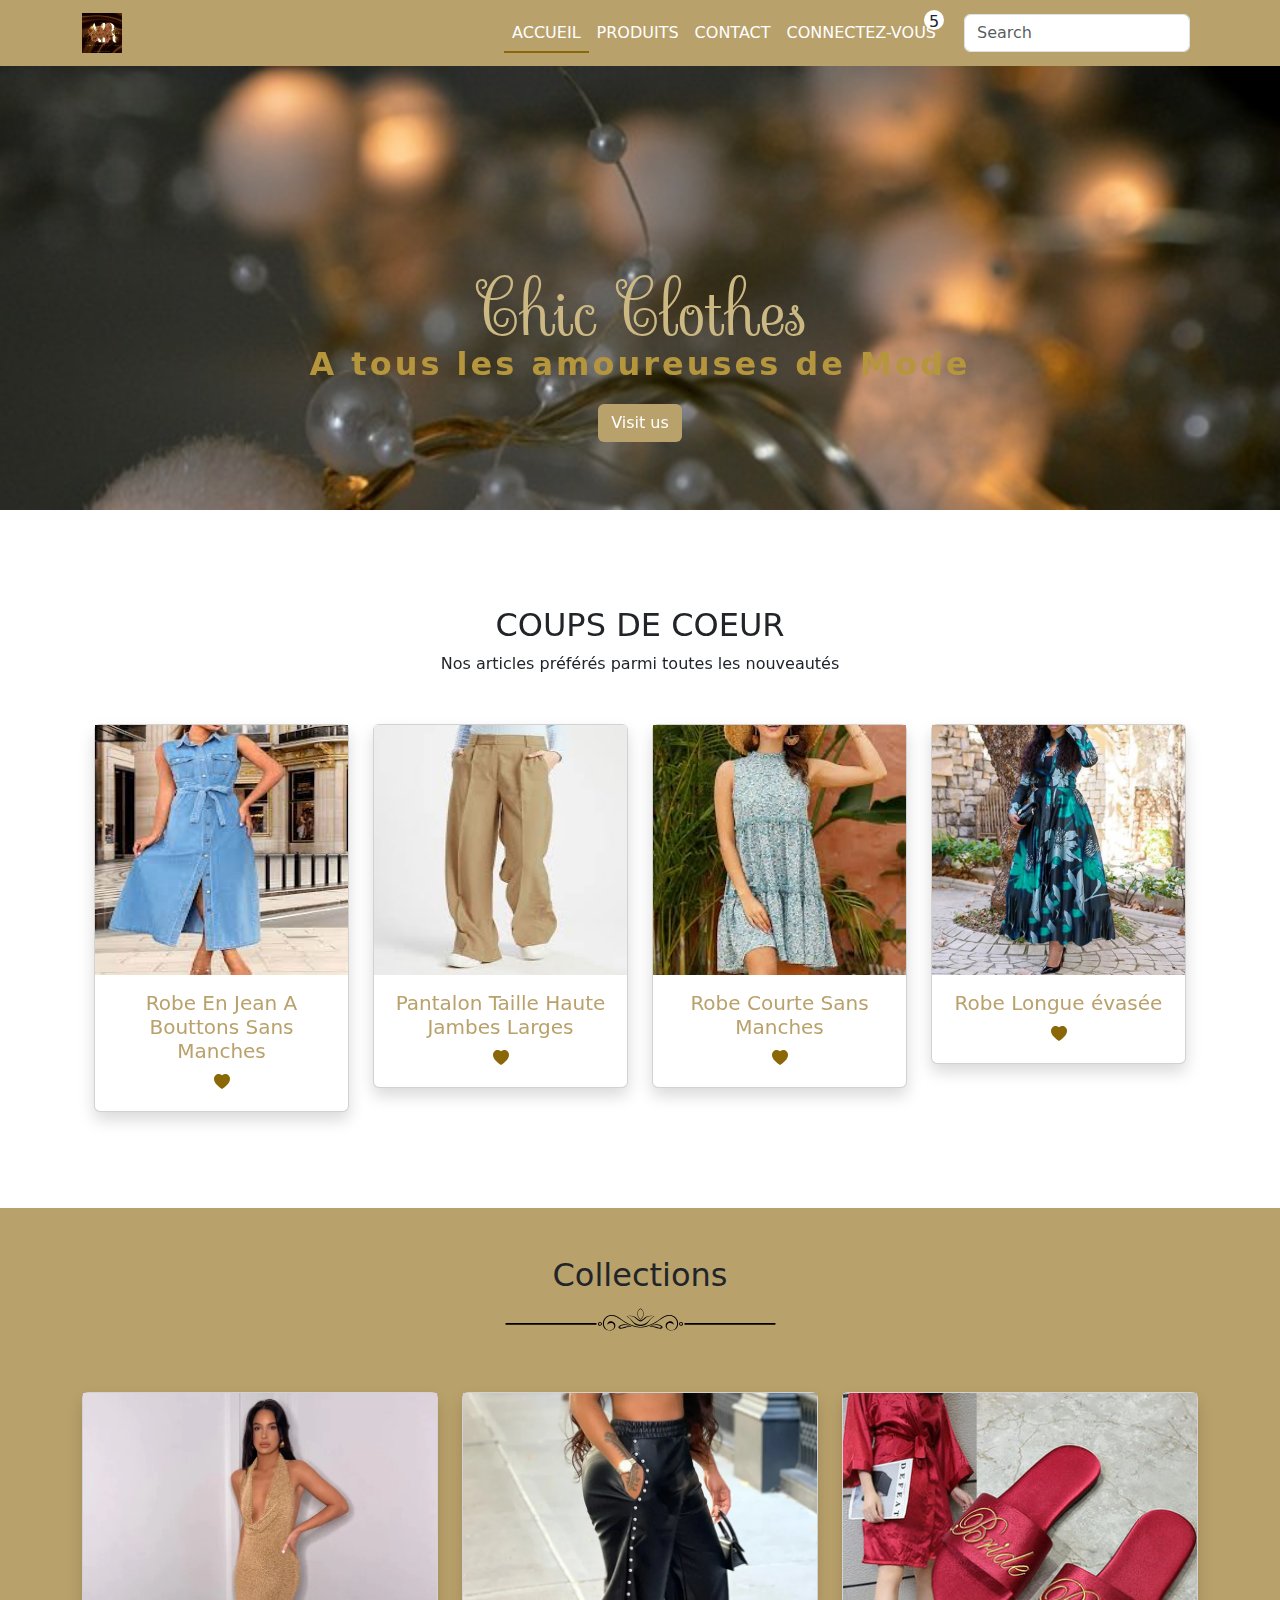
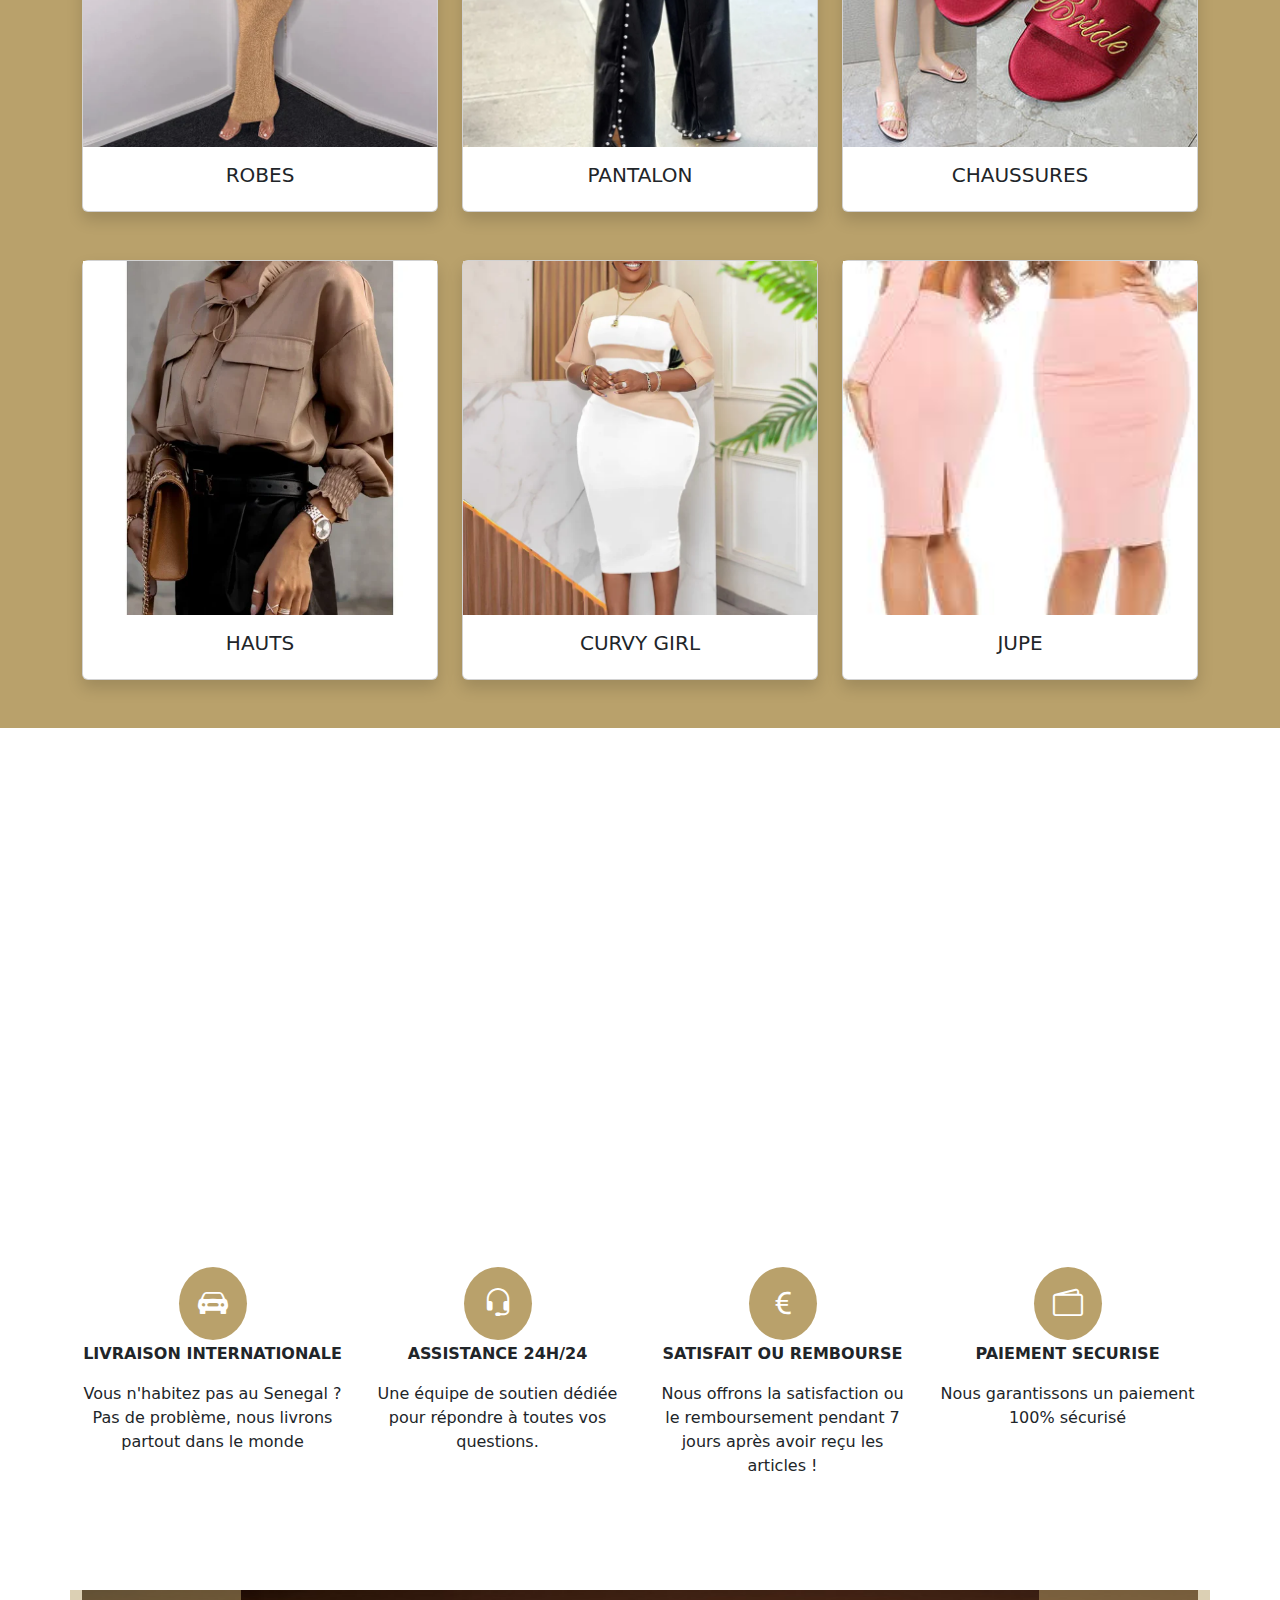
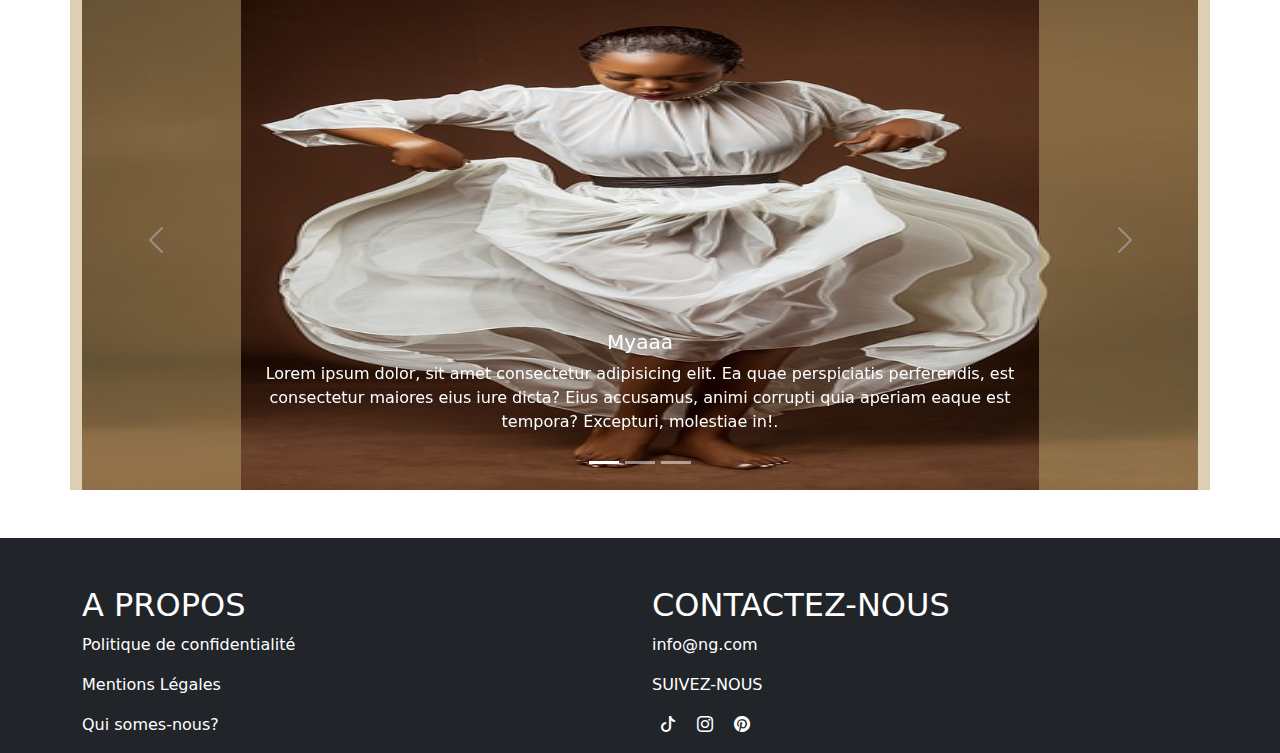
<file: index.html>
<!DOCTYPE html>
<html lang="en">
<head>
    <meta charset="UTF-8">
    <meta name="viewport" content="width=device-width, initial-scale=1.0">
    <title>Boutique en ligne</title>
    <link href="https://unpkg.com/aos@2.3.1/dist/aos.css" rel="stylesheet">
    <link rel="preconnect" href="https://fonts.googleapis.com">
    <link rel="preconnect" href="https://fonts.gstatic.com" crossorigin>
    <link href="https://fonts.googleapis.com/css2?family=Amatic+SC:wght@400;700&family=Playfair+Display:ital,wght@0,400..900;1,400..900&family=Roboto+Slab:wght@100..900&family=Roboto:ital,wght@0,100;0,300;0,400;0,500;0,700;0,900;1,100;1,300;1,400;1,500;1,700;1,900&family=Sevillana&family=Space+Grotesk:wght@300..700&display=swap" rel="stylesheet">
    <link rel="stylesheet" href="https://cdnjs.cloudflare.com/ajax/libs/font-awesome/6.5.2/css/all.min.css" integrity="sha512-SnH5WK+bZxgPHs44uWIX+LLJAJ9/2PkPKZ5QiAj6Ta86w+fsb2TkcmfRyVX3pBnMFcV7oQPJkl9QevSCWr3W6A==" crossorigin="anonymous" referrerpolicy="no-referrer" />
    <link rel="stylesheet" href="style.css">
    <link rel="stylesheet" href="https://cdn.jsdelivr.net/npm/bootstrap-icons@1.11.3/font/bootstrap-icons.min.css">
    <link href="https://cdn.jsdelivr.net/npm/bootstrap@5.3.3/dist/css/bootstrap.min.css" rel="stylesheet" integrity="sha384-QWTKZyjpPEjISv5WaRU9OFeRpok6YctnYmDr5pNlyT2bRjXh0JMhjY6hW+ALEwIH" crossorigin="anonymous">

</head>
<body>
    <!-- Navbar -->
    <nav class="navbar navbar-expand-lg " id="navbar">
    <div class="container">
    <a class="navbar-brand" href="#"><img src="images/logo.avif" alt="" class="img-fluid  image"></a>
    <button class="navbar-toggler" type="button" data-bs-toggle="collapse" data-bs-target="#navbarSupportedContent" aria-controls="navbarSupportedContent" aria-expanded="false" aria-label="Toggle navigation">
      <span class="navbar-toggler-icon"></span>
    </button>
    <div class="collapse navbar-collapse" id="navbarSupportedContent">
      <ul class="navbar-nav ms-auto mb-2 mb-lg-0">
        <li class="nav-item">
          <a class="nav-link active text-white" aria-current="page" href="index.html">ACCUEIL</a>
        </li>
        <li class="nav-item">
          <a class="nav-link text-white" href="produit.html">PRODUITS</a>
        </li>
        <li class="nav-item ">
          <a class="nav-link text-white " href="contact.html">CONTACT</a>
        </li>
        <li class="nav-item ">
          <a class="nav-link text-white" href="connexion.html">CONNECTEZ-VOUS</a>
        </li>
       
      </ul>
      <ul class="navbar-nav d-flex flex-row me-1 ">
        <li class="nav-item me-3 me-lg-0 pose">
          <a class="nav-link" href="#"><i class="fas fa-shopping-cart"></i></a>
        </li>
        <div class="numb">5</div>
      </ul>
      <form class="d-flex" role="search">
        <input class="form-control me-2" type="search" placeholder="Search" aria-label="Search">
      </form>
    </div>
  </div>
</nav>

  <!-- section1 -->
  <section class="mode section-bg" id="mode">
    <div data-aos="zoom-out-up">
    <div class="container pt-5 pb-5">
        <div class="row">
            <div class="col text-center">
                <h1 class="chic display-2">Chic Clothes</h1>

                <p class=" fw-bold fs-2 para">A tous les amoureuses de Mode</p>
                <a href="produit.html"><button type="button" class="btn text-white">Visit us</button></a>
            </div>
          
        </div>
    </div>
  </div>
  </section>
  <!-- section2 -->
  <section class="sec2" id="sec2">
    <div class="container pt-5 pb-5" data-aos="fade-up">
    <div class="container pt-5 pb-5">
        <div class="row">
            <div class="text-center pb-3">
                <h2>COUPS DE COEUR</h2>
                <p>Nos articles préférés parmi toutes les nouveautés</p>
                
            </div>
            <div class="col-lg-3 text-center pt-3" data-aos="fade-up" data-aos-delay="300">
              <div class="card  shadow ">
                <div class="bg-image hover-overlay ripple" data-mdb-ripple-color="light">
                  <img src="images/robe1.jpg" class=" w-100 img" />
                  <a href="details.html" class="lien">
                </div>
                <div class="card-body">
                  <h5 class="card-title ">Robe En Jean A Bouttons Sans Manches</h5>
                  <i class="bi bi-heart-fill p"></i>
                  <a href="achat.html"><i class="fas fa-shopping-cart p fs-6"></i></a>                </div>
              </a>
              </div>
            </div>
            <div class="col-lg-3 text-center pt-3" data-aos="fade-up" data-aos-delay="200">
              <div class="card  shadow ">
                <div class="bg-image hover-overlay ripple" data-mdb-ripple-color="light">
                  <img src="images/pantalon.jpg" class=" w-100 img" />
                  <a href="details.html" class="lien">
                </div>
                <div class="card-body ">
                  <h5 class="card-title ">Pantalon Taille Haute Jambes Larges</h5>
                  <i class="bi bi-heart-fill p"></i>
                  <a href="achat.html"><i class="fas fa-shopping-cart p fs-6"></i></a>
                </div>
              </a>
              </div>
                
            </div>
            <div class="col-lg-3 text-center pt-3" data-aos="fade-up" data-aos-delay="200">
              <div class="card  shadow ">
                <div class="bg-image hover-overlay ripple" data-mdb-ripple-color="light">
                  <img src="images/robe2.jpg" class=" w-100 img" />
                  <a href="details.html" class="lien">
                </div>
                <div class="card-body">
                  <h5 class="card-title ">Robe Courte Sans Manches</h5>
                  <i class="bi bi-heart-fill p"></i>
                  <a href="achat.html"><i class="fas fa-shopping-cart p fs-6"></i></a>                </div>
              </a>
              </div>
            </div>
            <div class="col-lg-3 text-center pt-3" data-aos="fade-up" data-aos-delay="200">
              <div class="card  shadow ">
                <div class="bg-image hover-overlay ripple" data-mdb-ripple-color="light">
                  <img src="images/robe3.webp" class=" w-100 img" />
                  <a href="details.html" class="lien">
                </div>
                <div class="card-body">
                  <h5 class="card-title ">Robe Longue évasée</h5>
                  <i class="bi bi-heart-fill p"></i>
                  <a href="achat.html"><i class="fas fa-shopping-cart p fs-6"></i></a>                </div>
              </a>
              </div>
            </div>
        </div>
    </div>
    </div>
  </section>
  <!-- section3 -->
  <section class="sec3" id="sec3">
    <div class="container pt-5 pb-5">
        <div class="row text-center gy-5 ">
            <div class="text-center pb-2">
                <h2>Collections</h2>
                <img src="images/svg_title.svg" alt="" class="w-25">                
            </div>
            <div class="col-lg-4">
            <div class="card  shadow ">
                <div class="bg-image hover-overlay ripple" data-mdb-ripple-color="light">
                  <img src="images/imagerob.webp" class="img-fluid w-100" />
                  <a href="#!">
                    <div class="mask" style="background-color: rgba(251, 251, 251, 0.15)"></div>
                  </a>
                </div>
              
                <div class="card-body">
                  <h5 class="card-title ">ROBES</h5>
                </div>
              </div>
            </div>
            <div class="col-lg-4">
              <div class="card  shadow">
                <div class="bg-image hover-overlay ripple" data-mdb-ripple-color="light">
                  <img src="images/imgpantalon.webp" class="img-fluid w-100" />
                  <a href="#!">
                    <div class="mask" style="background-color: rgba(251, 251, 251, 0.15)"></div>
                  </a>
                </div>
              
                <div class="card-body">
                  <h5 class="card-title ">PANTALON</h5>
                </div>
              </div>
            </div>
            <div class="col-lg-4">
              <div class="card   shadow">
                <div class="bg-image hover-overlay ripple" data-mdb-ripple-color="light">
                  <img src="images/sosoo.jpg" class="img-fluid w-100 "  />
                  <a href="#!">
                    <div class="mask" style="background-color: rgba(251, 251, 251, 0.15)"></div>
                  </a>
                </div>
              
                <div class="card-body">
                  <h5 class="card-title ">CHAUSSURES</h5>
                </div>
              </div>
            </div>
            <div class="col-lg-4">
              <div class="card   shadow">
                <div class="bg-image hover-overlay ripple" data-mdb-ripple-color="light">
                  <img src="images/hautfill.webp" class="img-fluid  w-100 " />
                  <a href="#!">
                    <div class="mask" style="background-color: rgba(251, 251, 251, 0.15)"></div>
                  </a>
                </div>
              
                <div class="card-body">
                  <h5 class="card-title ">HAUTS</h5>
                </div>
              </div>
            </div>
            <div class="col-lg-4">
              <div class="card  shadow">
                <div class="bg-image hover-overlay ripple" data-mdb-ripple-color="light">
                  <img src="images/taillerobe.webp" class="img-fluid w-100" />
                  <a href="#!">
                    <div class="mask" style="background-color: rgba(251, 251, 251, 0.15)"></div>
                  </a>
                </div>
              
                <div class="card-body">
                  <h5 class="card-title ">CURVY GIRL</h5>
                </div>
              </div>
            </div>
            <div class="col-lg-4">
              <div class="card shadow">
                <div class="bg-image hover-overlay ripple" data-mdb-ripple-color="light">
                  <img src="images/jupe.jpg" class="img-fluid w-100" />
                  <a href="#!">
                    <div class="mask" style="background-color: rgba(251, 251, 251, 0.15)"></div>
                  </a>
                </div>
              
                <div class="card-body">
                  <h5 class="card-title ">JUPE</h5>
                </div>
              </div>
            </div>
        </div>
    </div>
    
  </section>
  <!-- section4 -->
  <section class="hijab" id="hijab">
    <div data-aos="fade-up"
    data-aos-duration="3000">    
    <div class="container pt-5 pb-5">
        <div class="row">
            <div class="text-center pb-5">
                    <h2>Collections Jilbab</h2>
                    <img src="images/svg_title.svg" alt="" class="w-25">                
                    <p>Vetements misulman et mode islamique</p>
             </div>
             <div class="col-lg-3 pt-3">
                <img src="images/hijab1.jpg" alt="" class="img img-fluid">

             </div>
             <div class="col-lg-3 pt-3">
                <img src="images/hijab2.jpg" alt="" class="img img-fluid">
                
             </div>
             <div class="col-lg-3 pt-3">
                <img src="images/hijab3.jpg" alt="" class="img img-fluid">
                
             </div>
             <div class="col-lg-3 pt-3">
                <img src="images/hija2.avif" alt="" class=" w-75">
                
             </div>
        </div>
    </div>
  </div>
  </section>
  <!-- setion5  -->
  <section class="info " id="info">
    <div class="container pt-5 pb-5">
        <div class="row text-center">
            <div class="col-lg-3">
                <i class="bi bi-car-front-fill icone "></i>
                <P class="fw-bold pt-3">LIVRAISON INTERNATIONALE</P>
                <P>Vous n'habitez pas au Senegal ? Pas de problème, nous livrons partout dans le monde</P>
            </div>
            <div class="col-lg-3">
                <i class="bi bi-headset icone"></i>
                <P class="fw-bold pt-3">ASSISTANCE 24H/24</P>
                <P>Une équipe de soutien dédiée pour répondre à toutes vos questions.</P>
            </div>
            <div class="col-lg-3">
                <i class="bi bi-currency-euro icone"></i>
                <P class="fw-bold pt-3">SATISFAIT OU REMBOURSE</P>
                <P>Nous offrons la satisfaction ou le remboursement pendant 7 jours après avoir reçu les articles !</P>
            </div>
            <div class="col-lg-3">
                <i class="bi bi-wallet2 icone"></i>
                <P class="fw-bold pt-3">PAIEMENT SECURISE</P>
                <P>Nous garantissons un paiement 100% sécurisé</P>
            </div>
        </div>
    </div>
  </section>
  <!-- section6 -->
  <section class="testimonial" id="testimonial">
    <div class="container pt-5 pb-5">
      <div class="row">
        <div id="carouselExampleCaptions" class="carousel slide">
          <div class="carousel-indicators">
            <button type="button" data-bs-target="#carouselExampleCaptions" data-bs-slide-to="0" class="active" aria-current="true" aria-label="Slide 1"></button>
            <button type="button" data-bs-target="#carouselExampleCaptions" data-bs-slide-to="1" aria-label="Slide 2"></button>
            <button type="button" data-bs-target="#carouselExampleCaptions" data-bs-slide-to="2" aria-label="Slide 3"></button>
          </div>
          <div class="carousel-inner">
            <div class="carousel-item active">
              <img src="images/slide1.jpg" class="d-block w-100 imag" alt="">
              <div class="carousel-caption  d-md-block">
                <h5>Myaaa</h5>
                <p>Lorem ipsum dolor, sit amet consectetur adipisicing elit. Ea quae perspiciatis perferendis, est consectetur maiores eius iure dicta? Eius accusamus, animi corrupti quia aperiam eaque est tempora? Excepturi, molestiae in!.</p>
              </div>
            </div>
            <div class="carousel-item">
              <img src="images/slide2.jpg" class="d-block w-100 imag" alt="...">
              <div class="carousel-caption  d-md-block">
                <h5>Ely</h5>
                <p>Lorem ipsum dolor sit amet consectetur adipisicing elit. Mollitia similique provident, odio ratione porro doloribus omnis! Nobis necessitatibus maiores quam quas eius saepe debitis fugit. Quisquam quibusdam non ipsa eveniet?.</p>
              </div>
            </div>
            <div class="carousel-item">
              <img src="images/slide3.jpg" class="d-block w-100 imag" alt="...">
              <div class="carousel-caption  d-md-block">
                <h5>Eveline</h5>
                <p>Lorem ipsum dolor sit amet consectetur adipisicing elit. Omnis dolorum, unde nostrum quia illum quidem vel qui. Provident itaque natus officia. Explicabo, aspernatur quae enim ab provident rerum minima mollitia..</p>
              </div>
            </div>
          </div>
          <button class="carousel-control-prev" type="button" data-bs-target="#carouselExampleCaptions" data-bs-slide="prev">
            <span class="carousel-control-prev-icon" aria-hidden="true"></span>
            <span class="visually-hidden">Previous</span>
          </button>
          <button class="carousel-control-next" type="button" data-bs-target="#carouselExampleCaptions" data-bs-slide="next">
            <span class="carousel-control-next-icon" aria-hidden="true"></span>
            <span class="visually-hidden">Next</span>
          </button>
        </div>
      </div>
    </div>
  </section>
  <!-- footer  -->
  <footer class="footer bg-dark" id="footer">
    <div class="container pt-5 ">
        <div class="row text-white">
            <div class="col-lg-6">
                <h2 class="class">A PROPOS</h2>

                <P>Politique de confidentialité</P>
                <p>Mentions Légales</p>
                <p>Qui somes-nous?</p>
            </div>
            <div class="col-lg-6">
                <h2 class="class">CONTACTEZ-NOUS</h2>
                <p>info@ng.com</p>
                <p>SUIVEZ-NOUS</p>
                <i class="bi bi-tiktok icon"></i>
                <i class="bi bi-instagram icon"></i>
                <i class="bi bi-pinterest icon"></i>

            </div>
    </div>
    </div>
  </footer>

  <script src="https://unpkg.com/aos@2.3.1/dist/aos.js"></script>
  <script>
    AOS.init();
  </script>
    <script src="https://cdn.jsdelivr.net/npm/bootstrap@5.3.3/dist/js/bootstrap.bundle.min.js" integrity="sha384-YvpcrYf0tY3lHB60NNkmXc5s9fDVZLESaAA55NDzOxhy9GkcIdslK1eN7N6jIeHz" crossorigin="anonymous"></script>

</body>
</html>
</file>
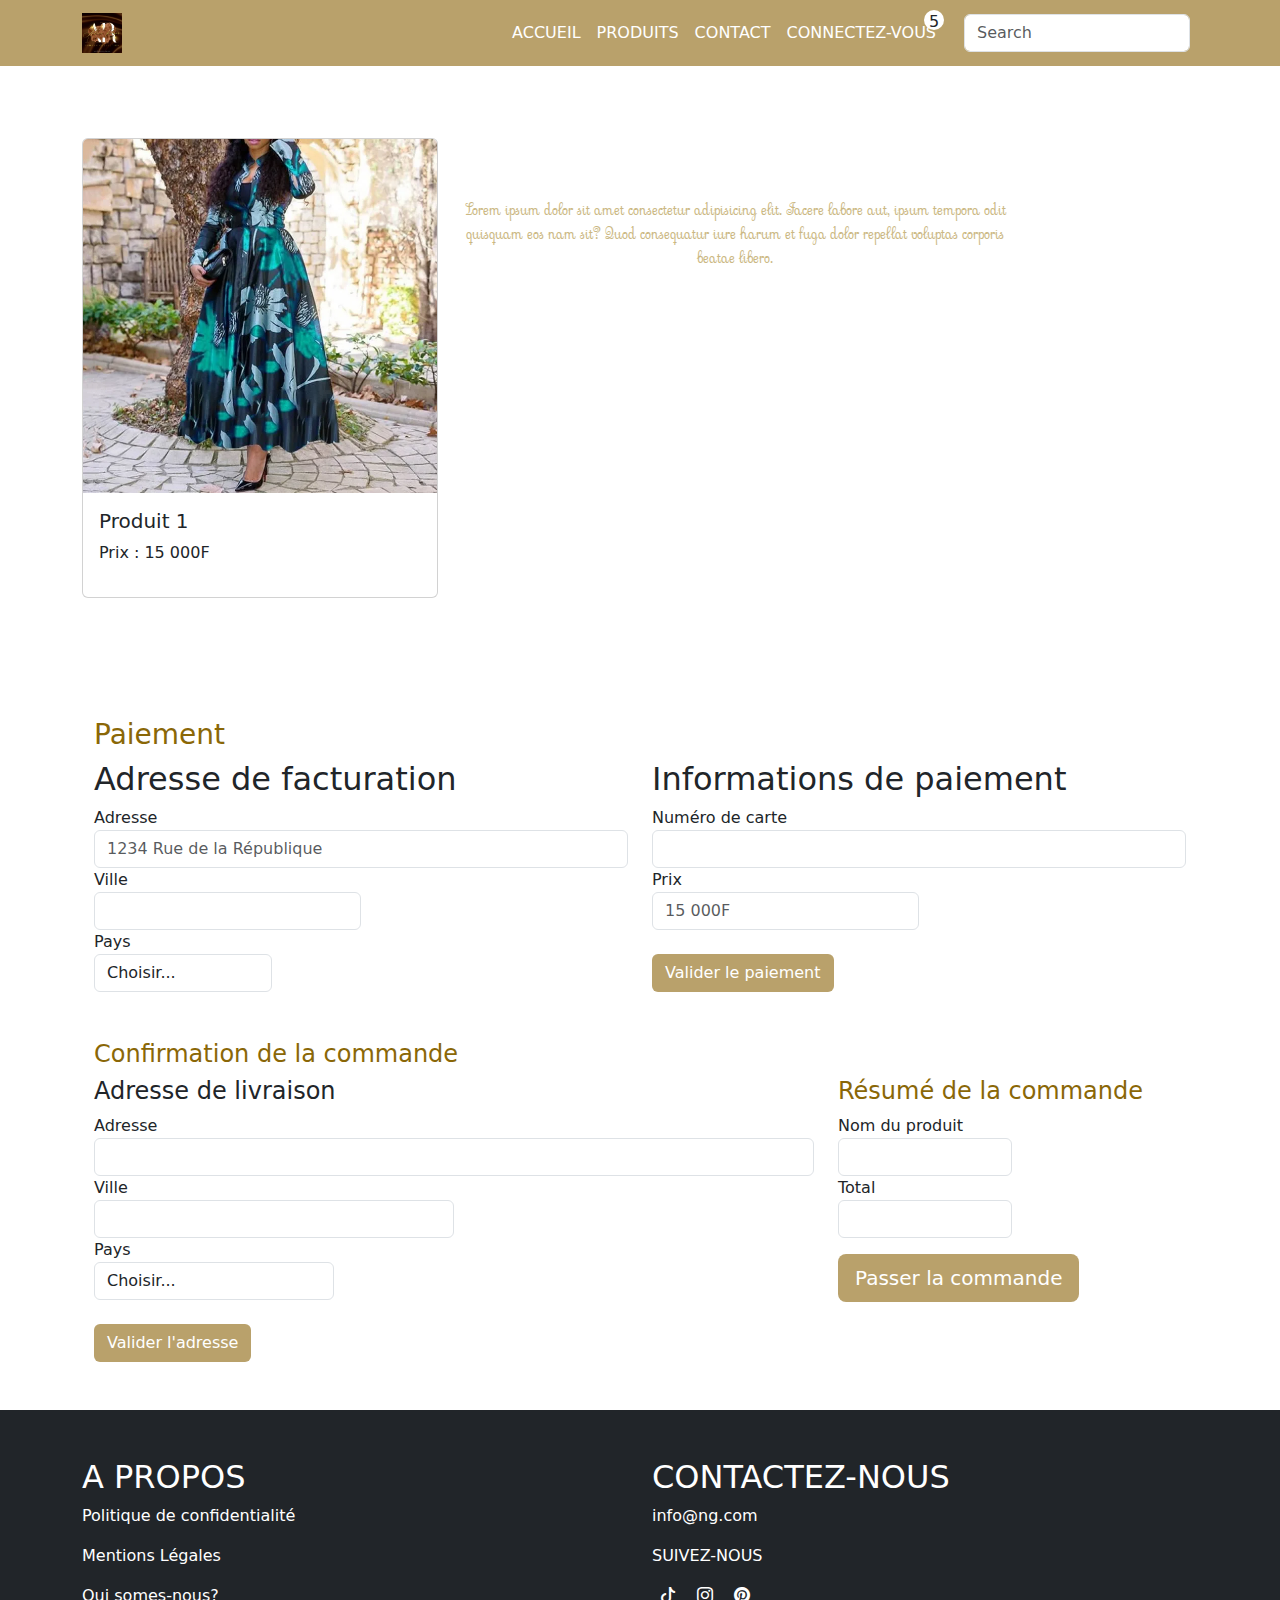
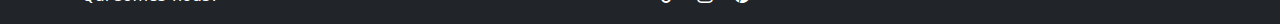
<file: achat.html>
<!DOCTYPE html>
<html lang="en">
<head>
    <meta charset="UTF-8">
    <meta name="viewport" content="width=device-width, initial-scale=1.0">
    <title>Boutique en ligne</title>
    <link rel="preconnect" href="https://fonts.googleapis.com">
    <link rel="preconnect" href="https://fonts.gstatic.com" crossorigin>
    <link href="https://fonts.googleapis.com/css2?family=Amatic+SC:wght@400;700&family=Playfair+Display:ital,wght@0,400..900;1,400..900&family=Roboto+Slab:wght@100..900&family=Roboto:ital,wght@0,100;0,300;0,400;0,500;0,700;0,900;1,100;1,300;1,400;1,500;1,700;1,900&family=Sevillana&family=Space+Grotesk:wght@300..700&display=swap" rel="stylesheet">
    <link rel="stylesheet" href="https://cdnjs.cloudflare.com/ajax/libs/font-awesome/6.5.2/css/all.min.css" integrity="sha512-SnH5WK+bZxgPHs44uWIX+LLJAJ9/2PkPKZ5QiAj6Ta86w+fsb2TkcmfRyVX3pBnMFcV7oQPJkl9QevSCWr3W6A==" crossorigin="anonymous" referrerpolicy="no-referrer" />
    <link rel="stylesheet" href="style.css">
    <link rel="stylesheet" href="https://cdn.jsdelivr.net/npm/bootstrap-icons@1.11.3/font/bootstrap-icons.min.css">
    <link href="https://cdn.jsdelivr.net/npm/bootstrap@5.3.3/dist/css/bootstrap.min.css" rel="stylesheet" integrity="sha384-QWTKZyjpPEjISv5WaRU9OFeRpok6YctnYmDr5pNlyT2bRjXh0JMhjY6hW+ALEwIH" crossorigin="anonymous">

</head>
<body>
     <!-- Navbar -->
     <nav class="navbar navbar-expand-lg " id="navbar">
      <div class="container">
      <a class="navbar-brand" href="#"><img src="images/logo.avif" alt="" class="img-fluid  image"></a>
      <button class="navbar-toggler" type="button" data-bs-toggle="collapse" data-bs-target="#navbarSupportedContent" aria-controls="navbarSupportedContent" aria-expanded="false" aria-label="Toggle navigation">
        <span class="navbar-toggler-icon"></span>
      </button>
      <div class="collapse navbar-collapse" id="navbarSupportedContent">
        <ul class="navbar-nav ms-auto mb-2 mb-lg-0">
          <li class="nav-item">
            <a class="nav-link text-white" aria-current="page" href="index.html">ACCUEIL</a>
          </li>
          <li class="nav-item">
            <a class="nav-link text-white" href="produit.html">PRODUITS</a>
          </li>
          <li class="nav-item ">
            <a class="nav-link text-white " href="contact.html">CONTACT</a>
          </li>
          <li class="nav-item ">
            <a class="nav-link text-white" href="connexion.html">CONNECTEZ-VOUS</a>
          </li>
         
        </ul>
        <ul class="navbar-nav d-flex flex-row me-1 ">
          <li class="nav-item me-3 me-lg-0 pose">
            <a class="nav-link" href="#"><i class="fas fa-shopping-cart"></i></a>
          </li>
          <div class="numb">5</div>
        </ul>
        <form class="d-flex" role="search">
          <input class="form-control me-2" type="search" placeholder="Search" aria-label="Search">
        </form>
      </div>
    </div>
  </nav>
  <!-- Section de Produits -->
  <div class="container mt-4 ">
    <div class="row pt-5 pb-5">
        <div class="col-md-4">
            <div class="card mb-4">
                <img src="images/robe3.webp" class="card-img-top" alt="...">
                <div class="card-body">
                    <h5 class="card-title">Produit 1</h5>
                    <p>Prix : 15 000F</p>
                </div>
            </div>
        </div>
        <div class="col-md-6 text-center">
            <p class="chic">Lorem ipsum dolor sit amet consectetur adipisicing elit. Facere labore aut, ipsum tempora odit quisquam eos nam sit? Quod consequatur iure harum et fuga dolor repellat voluptas corporis beatae libero.</p>
        </div>
        
    </div>
<!-- payment -->
<div class="container mt-5">
  <h3 class="p">Paiement</h3>
  <div class="row">
    <div class="col-md-6">
      <h2>Adresse de facturation</h2>
      <form>
        <div class="form-group">
          <label for="inputAddress">Adresse</label>
          <input type="text" class="form-control" id="inputAddress" placeholder="1234 Rue de la République">
        </div>
        <div class="form-row">
          <div class="form-group col-md-6">
            <label for="inputCity">Ville</label>
            <input type="text" class="form-control" id="inputCity">
          </div>
          <div class="form-group col-md-4">
            <label for="inputState">Pays</label>
            <select id="inputState" class="form-control">
              <option selected>Choisir...</option>
              <option>France</option>
              <option>Senegal</option>
              <option>Angola</option>
            </select>
          </div>
        </div>
      </form>
    </div>
    <div class="col-md-6">
      <h2>Informations de paiement</h2>
      <form>
        <div class="form-group">
          <label for="cardNumber">Numéro de carte</label>
          <input type="text" class="form-control" id="cardNumber">
        </div>
        <div class="form-row">
          <div class="form-group col-md-6">
            <label for="expiryDate">Prix</label>
            <input type="text" class="form-control" id="expiryDate" placeholder="15 000F">
          </div>
          
        </div><br>
        <button type="button" class="btn text-white btn-block ">Valider le paiement</button>
      </form>
    </div>
  </div>
</div>
    <div class="container mt-5">
      <h4 class="p">Confirmation de la commande</h4>
      <div class="row">
        <div class="col-md-8 pb-5">
          <h4>Adresse de livraison</h4>
          <form>
            <div class="form-group">
              <label for="inputAddress">Adresse</label>
              <input type="text" class="form-control" id="inputAddress" placeholder="">
            </div>
            <div class="form-row">
              <div class="form-group col-md-6">
                <label for="inputCity">Ville</label>
                <input type="text" class="form-control" id="inputCity">
              </div>
              <div class="form-group col-md-4">
                <label for="inputState">Pays</label>
                <select id="inputState" class="form-control">
                  <option selected>Choisir...</option>
                  <option>France</option>
                  <option>Senegal</option>
                  <option>Angola</option>
                </select>
              </div>
             <br>
            </div>
            <button type="button" class="btn text-white">Valider l'adresse</button>
          </form>
        </div>
        <div class="col-md-4 pb-3">
          <h4 class="p">Résumé de la commande</h4>
          <ul class="list-group">
            <div class="form-group col-md-6">
              <label for="inputCity">Nom du produit</label>
              <input type="text" class="form-control" id="inputCity">
            </div>
            <div class="form-group col-md-6">
              <label for="inputCity">Total</label>
              <input type="text" class="form-control" id="inputCity">
            </div>
            
          </ul>
          <button type="button" class="btn text-white btn-lg btn-block mt-3">Passer la commande</button>
        </div>
      </div>
    </div>
</div>

  
    <!-- footer  -->
    <footer class="footer bg-dark" id="footer">
        <div class="container pt-5 ">
            <div class="row text-white">
                <div class="col-lg-6">
                    <h2 class="class">A PROPOS</h2>
    
                    <P>Politique de confidentialité</P>
                    <p>Mentions Légales</p>
                    <p>Qui somes-nous?</p>
                </div>
                <div class="col-lg-6">
                    <h2 class="class">CONTACTEZ-NOUS</h2>
                    <p>info@ng.com</p>
                    <p>SUIVEZ-NOUS</p>
                    <i class="bi bi-tiktok icon"></i>
                    <i class="bi bi-instagram icon"></i>
                    <i class="bi bi-pinterest icon"></i>
    
                </div>
        </div>
        </div>
      </footer>

    <script src="https://cdn.jsdelivr.net/npm/bootstrap@5.3.3/dist/js/bootstrap.bundle.min.js" integrity="sha384-YvpcrYf0tY3lHB60NNkmXc5s9fDVZLESaAA55NDzOxhy9GkcIdslK1eN7N6jIeHz" crossorigin="anonymous"></script>

</body>
</html>
</file>
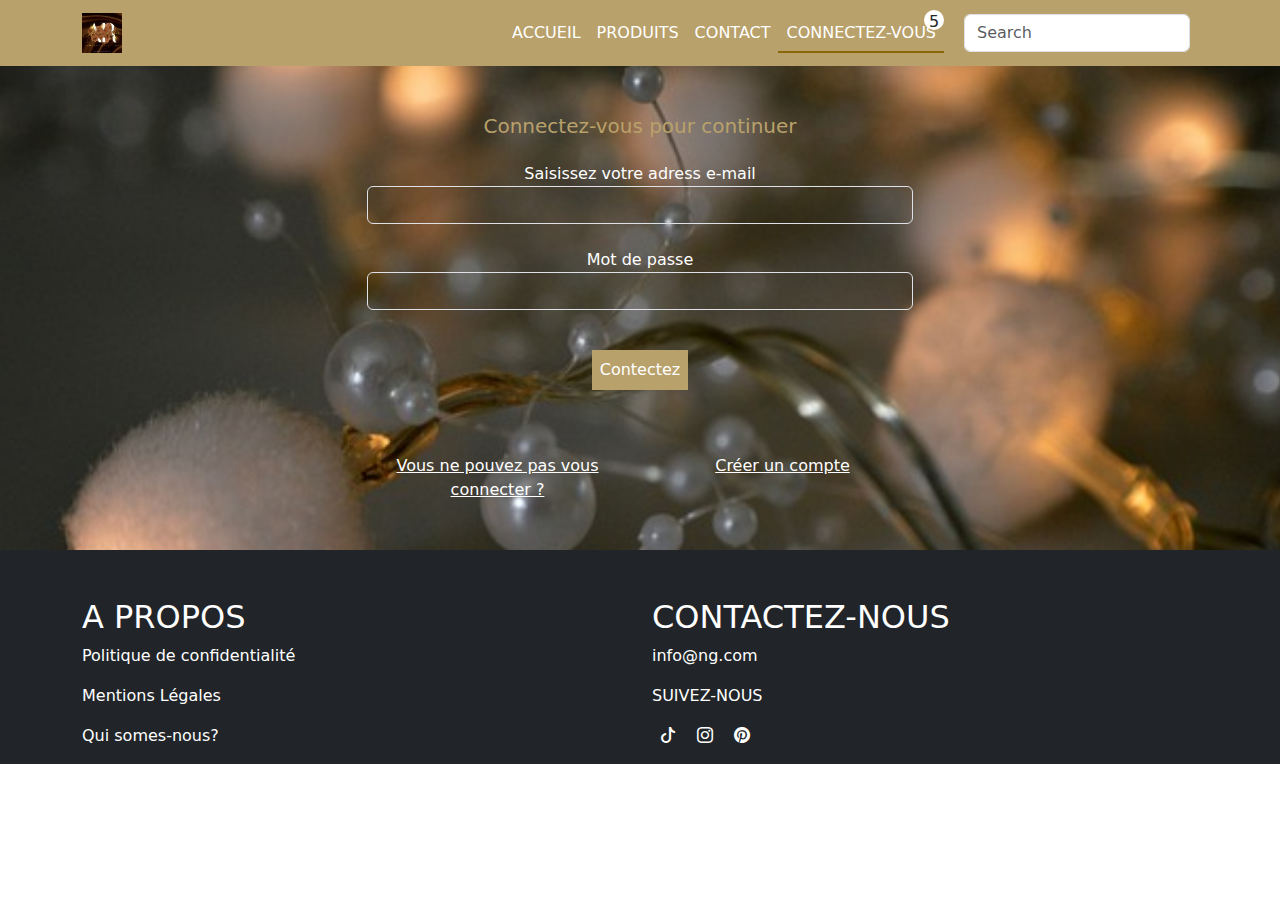
<file: connexion.html>
<!DOCTYPE html>
<html lang="en">
<head>
    <meta charset="UTF-8">
    <meta name="viewport" content="width=device-width, initial-scale=1.0">
    <title>Boutique en ligne</title>
    <link rel="preconnect" href="https://fonts.googleapis.com">
    <link rel="preconnect" href="https://fonts.gstatic.com" crossorigin>
    <link href="https://fonts.googleapis.com/css2?family=Amatic+SC:wght@400;700&family=Playfair+Display:ital,wght@0,400..900;1,400..900&family=Roboto+Slab:wght@100..900&family=Roboto:ital,wght@0,100;0,300;0,400;0,500;0,700;0,900;1,100;1,300;1,400;1,500;1,700;1,900&family=Sevillana&family=Space+Grotesk:wght@300..700&display=swap" rel="stylesheet">
    <link rel="stylesheet" href="https://cdnjs.cloudflare.com/ajax/libs/font-awesome/6.5.2/css/all.min.css" integrity="sha512-SnH5WK+bZxgPHs44uWIX+LLJAJ9/2PkPKZ5QiAj6Ta86w+fsb2TkcmfRyVX3pBnMFcV7oQPJkl9QevSCWr3W6A==" crossorigin="anonymous" referrerpolicy="no-referrer" />
    <link rel="stylesheet" href="style.css">
    <link rel="stylesheet" href="https://cdn.jsdelivr.net/npm/bootstrap-icons@1.11.3/font/bootstrap-icons.min.css">
    <link href="https://cdn.jsdelivr.net/npm/bootstrap@5.3.3/dist/css/bootstrap.min.css" rel="stylesheet" integrity="sha384-QWTKZyjpPEjISv5WaRU9OFeRpok6YctnYmDr5pNlyT2bRjXh0JMhjY6hW+ALEwIH" crossorigin="anonymous">

</head>
<body>
     <!-- Navbar -->
     <nav class="navbar navbar-expand-lg " id="navbar">
      <div class="container">
      <a class="navbar-brand" href="#"><img src="images/logo.avif" alt="" class="img-fluid  image"></a>
      <button class="navbar-toggler" type="button" data-bs-toggle="collapse" data-bs-target="#navbarSupportedContent" aria-controls="navbarSupportedContent" aria-expanded="false" aria-label="Toggle navigation">
        <span class="navbar-toggler-icon"></span>
      </button>
      <div class="collapse navbar-collapse" id="navbarSupportedContent">
        <ul class="navbar-nav ms-auto mb-2 mb-lg-0">
          <li class="nav-item">
            <a class="nav-link  text-white" aria-current="page" href="index.html">ACCUEIL</a>
          </li>
          <li class="nav-item">
            <a class="nav-link text-white" href="produit.html">PRODUITS</a>
          </li>
          <li class="nav-item ">
            <a class="nav-link text-white " href="contact.html">CONTACT</a>
          </li>
          <li class="nav-item ">
            <a class="nav-link active text-white" href="connexion.html">CONNECTEZ-VOUS</a>
          </li>
         
        </ul>
        <ul class="navbar-nav d-flex flex-row me-1 ">
          <li class="nav-item me-3 me-lg-0 pose">
            <a class="nav-link" href="#"><i class="fas fa-shopping-cart"></i></a>
          </li>
          <div class="numb">5</div>
        </ul>
        <form class="d-flex" role="search">
          <input class="form-control me-2" type="search" placeholder="Search" aria-label="Search">
        </form>
      </div>
    </div>
  </nav>
  <!-- connexion  -->
  <section class="connexion" id="connexion">
    <div class="container">
      <div class="row pt-5 pb-5 text-center">
        <h5 class="pp pb-3">Connectez-vous pour continuer</h5>
        <div class="col-lg-6 w-50 m-auto col-md-6">
          <form action="forms/contact.php" method="post" role="form" class="php-email-form ">
            <div class="row">
              <div class=" form-group">
                <label for="" class=" text-white">Saisissez votre adress e-mail</label>
                <input type="text" name="name" class="form-control " id="name" placeholder="" required>
              </div>
              <div class=" form-group mt-4">
                <label for="" class="text-white">Mot de passe</label>
                <input type="text" name="name" class="form-control " id="name" placeholder="" required>
              </div> 
            </div>
            <div class="form-group mt-4">
              <div class="text-center pb-5 pt-3 w-100"><a href="inscription.html" ><button type="button" class="main-btn border-0 text-white p-2  ">Contectez</button> </a></div>

            </div>
            <div class="row pt-3">
            <div class="col-lg-6">
              <a href="" class="text-white">Vous ne pouvez pas vous connecter ?</a>
            </div>
            <div class="col-lg-6">
              <a href="inscription.html" class="text-white">Créer un compte</a>
            </div>
          </div>
          </form>
        </div>
      </div>
    </div>
  </section>
  
  

    <!-- footer  -->
  <footer class="footer bg-dark" id="footer">
    <div class="container pt-5 ">
        <div class="row text-white">
            <div class="col-lg-6">
                <h2 class="class">A PROPOS</h2>

                <P>Politique de confidentialité</P>
                <p>Mentions Légales</p>
                <p>Qui somes-nous?</p>
            </div>
            <div class="col-lg-6">
                <h2 class="class">CONTACTEZ-NOUS</h2>
                <p>info@ng.com</p>
                <p>SUIVEZ-NOUS</p>
                <i class="bi bi-tiktok icon"></i>
                <i class="bi bi-instagram icon"></i>
                <i class="bi bi-pinterest icon"></i>

            </div>
    </div>
    </div>
  </footer>

    <script src="https://cdn.jsdelivr.net/npm/bootstrap@5.3.3/dist/js/bootstrap.bundle.min.js" integrity="sha384-YvpcrYf0tY3lHB60NNkmXc5s9fDVZLESaAA55NDzOxhy9GkcIdslK1eN7N6jIeHz" crossorigin="anonymous"></script>

</body>
</html>
</file>
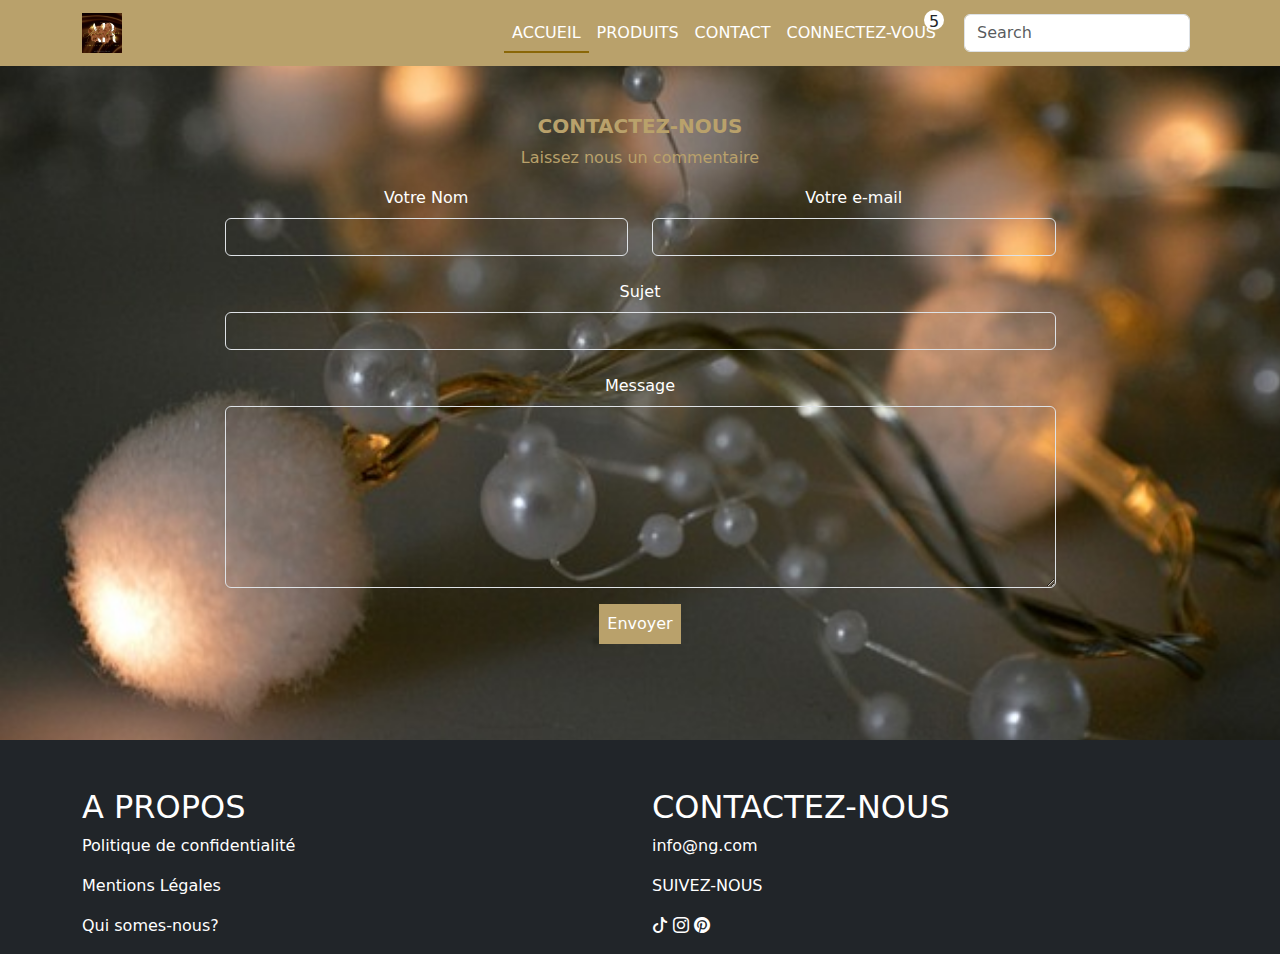
<file: contact.html>
<!DOCTYPE html>
<html lang="en">
<head>
    <meta charset="UTF-8">
    <meta name="viewport" content="width=device-width, initial-scale=1.0">
    <title>Boutique en ligne</title>
    <link rel="preconnect" href="https://fonts.googleapis.com">
    <link rel="preconnect" href="https://fonts.gstatic.com" crossorigin>
    <link href="https://fonts.googleapis.com/css2?family=Amatic+SC:wght@400;700&family=Playfair+Display:ital,wght@0,400..900;1,400..900&family=Roboto+Slab:wght@100..900&family=Roboto:ital,wght@0,100;0,300;0,400;0,500;0,700;0,900;1,100;1,300;1,400;1,500;1,700;1,900&family=Sevillana&family=Space+Grotesk:wght@300..700&display=swap" rel="stylesheet">
    <link rel="stylesheet" href="https://cdnjs.cloudflare.com/ajax/libs/font-awesome/6.5.2/css/all.min.css" integrity="sha512-SnH5WK+bZxgPHs44uWIX+LLJAJ9/2PkPKZ5QiAj6Ta86w+fsb2TkcmfRyVX3pBnMFcV7oQPJkl9QevSCWr3W6A==" crossorigin="anonymous" referrerpolicy="no-referrer" />
    <link rel="stylesheet" href="style.css">
    <link rel="stylesheet" href="https://cdn.jsdelivr.net/npm/bootstrap-icons@1.11.3/font/bootstrap-icons.min.css">
    <link href="https://cdn.jsdelivr.net/npm/bootstrap@5.3.3/dist/css/bootstrap.min.css" rel="stylesheet" integrity="sha384-QWTKZyjpPEjISv5WaRU9OFeRpok6YctnYmDr5pNlyT2bRjXh0JMhjY6hW+ALEwIH" crossorigin="anonymous">

</head>
<body>
     <!-- Navbar -->
     <nav class="navbar navbar-expand-lg " id="navbar">
      <div class="container">
      <a class="navbar-brand" href="#"><img src="images/logo.avif" alt="" class="img-fluid  image"></a>
      <button class="navbar-toggler" type="button" data-bs-toggle="collapse" data-bs-target="#navbarSupportedContent" aria-controls="navbarSupportedContent" aria-expanded="false" aria-label="Toggle navigation">
        <span class="navbar-toggler-icon"></span>
      </button>
      <div class="collapse navbar-collapse" id="navbarSupportedContent">
        <ul class="navbar-nav ms-auto mb-2 mb-lg-0">
          <li class="nav-item">
            <a class="nav-link active text-white" aria-current="page" href="index.html">ACCUEIL</a>
          </li>
          <li class="nav-item">
            <a class="nav-link text-white" href="produit.html">PRODUITS</a>
          </li>
          <li class="nav-item ">
            <a class="nav-link text-white " href="contact.html">CONTACT</a>
          </li>
          <li class="nav-item ">
            <a class="nav-link text-white" href="connexion.html">CONNECTEZ-VOUS</a>
          </li>
         
        </ul>
        <ul class="navbar-nav d-flex flex-row me-1 ">
          <li class="nav-item me-3 me-lg-0 pose">
            <a class="nav-link" href="#"><i class="fas fa-shopping-cart"></i></a>
          </li>
          <div class="numb">5</div>
        </ul>
        <form class="d-flex" role="search">
          <input class="form-control me-2" type="search" placeholder="Search" aria-label="Search">
        </form>
      </div>
    </div>
  </nav>
  <!-- contact  -->
  <section class="contact" id="contact">
    <div class="container">
      <div class="row pt-5 pb-5 text-center">
        <h5 class="pp fw-bold ">CONTACTEZ-NOUS</h5>
        <P class="pp">Laissez nous un commentaire</P>
        <div class="col-lg-6 w-75 m-auto">
          <form action="forms/contact.php" method="post" role="form" class="php-email-form " >
            <div class="row">
              <div class="col-md-6 form-group">
                <label for="exampleInputPassword1" class="form-label text-white">Votre Nom</label>
                <input type="text" name="name" class="form-control " id="name" placeholder="" required>
              </div>
              <div class="col-md-6 form-group mt-3 mt-md-0">
                <label for="exampleInputPassword1" class="form-label text-white">Votre e-mail</label>
                <input type="email" class="form-control" name="email" id="email" placeholder="" required>
              </div>
            </div>
            <div class="form-group mt-4">
              <label for="exampleInputPassword1" class="form-label text-white">Sujet</label>
              <input type="text" class="form-control" name="subject" id="subject" placeholder="" required>
            </div>
            <div class="form-group mt-4">
              <label for="exampleInputPassword1" class="form-label text-white">Message</label>
              <textarea class="form-control" name="message" rows="7" id="message" placeholder="" required></textarea>
            </div>
            
            <div class="text-center pb-5 pt-3 "><button type="button" class="main-btn border-0 text-white p-2  ">Envoyer</button></div>
          </form>
        </div>
      </div>
    </div>
  </section>
 
    <!-- footer  -->
  <footer class="footer bg-dark" id="footer">
    <div class="container pt-5 ">
        <div class="row text-white">
            <div class="col-lg-6">
                <h2>A PROPOS</h2>

                <P>Politique de confidentialité</P>
                <p>Mentions Légales</p>
                <p>Qui somes-nous?</p>
            </div>
            <div class="col-lg-6">
                <h2>CONTACTEZ-NOUS</h2>
                <p>info@ng.com</p>
                <p>SUIVEZ-NOUS</p>
                <i class="bi bi-tiktok"></i>
                <i class="bi bi-instagram"></i>
                <i class="bi bi-pinterest"></i>

            </div>
    </div>
    </div>
  </footer>

    <script src="https://cdn.jsdelivr.net/npm/bootstrap@5.3.3/dist/js/bootstrap.bundle.min.js" integrity="sha384-YvpcrYf0tY3lHB60NNkmXc5s9fDVZLESaAA55NDzOxhy9GkcIdslK1eN7N6jIeHz" crossorigin="anonymous"></script>

</body>
</html>
</file>
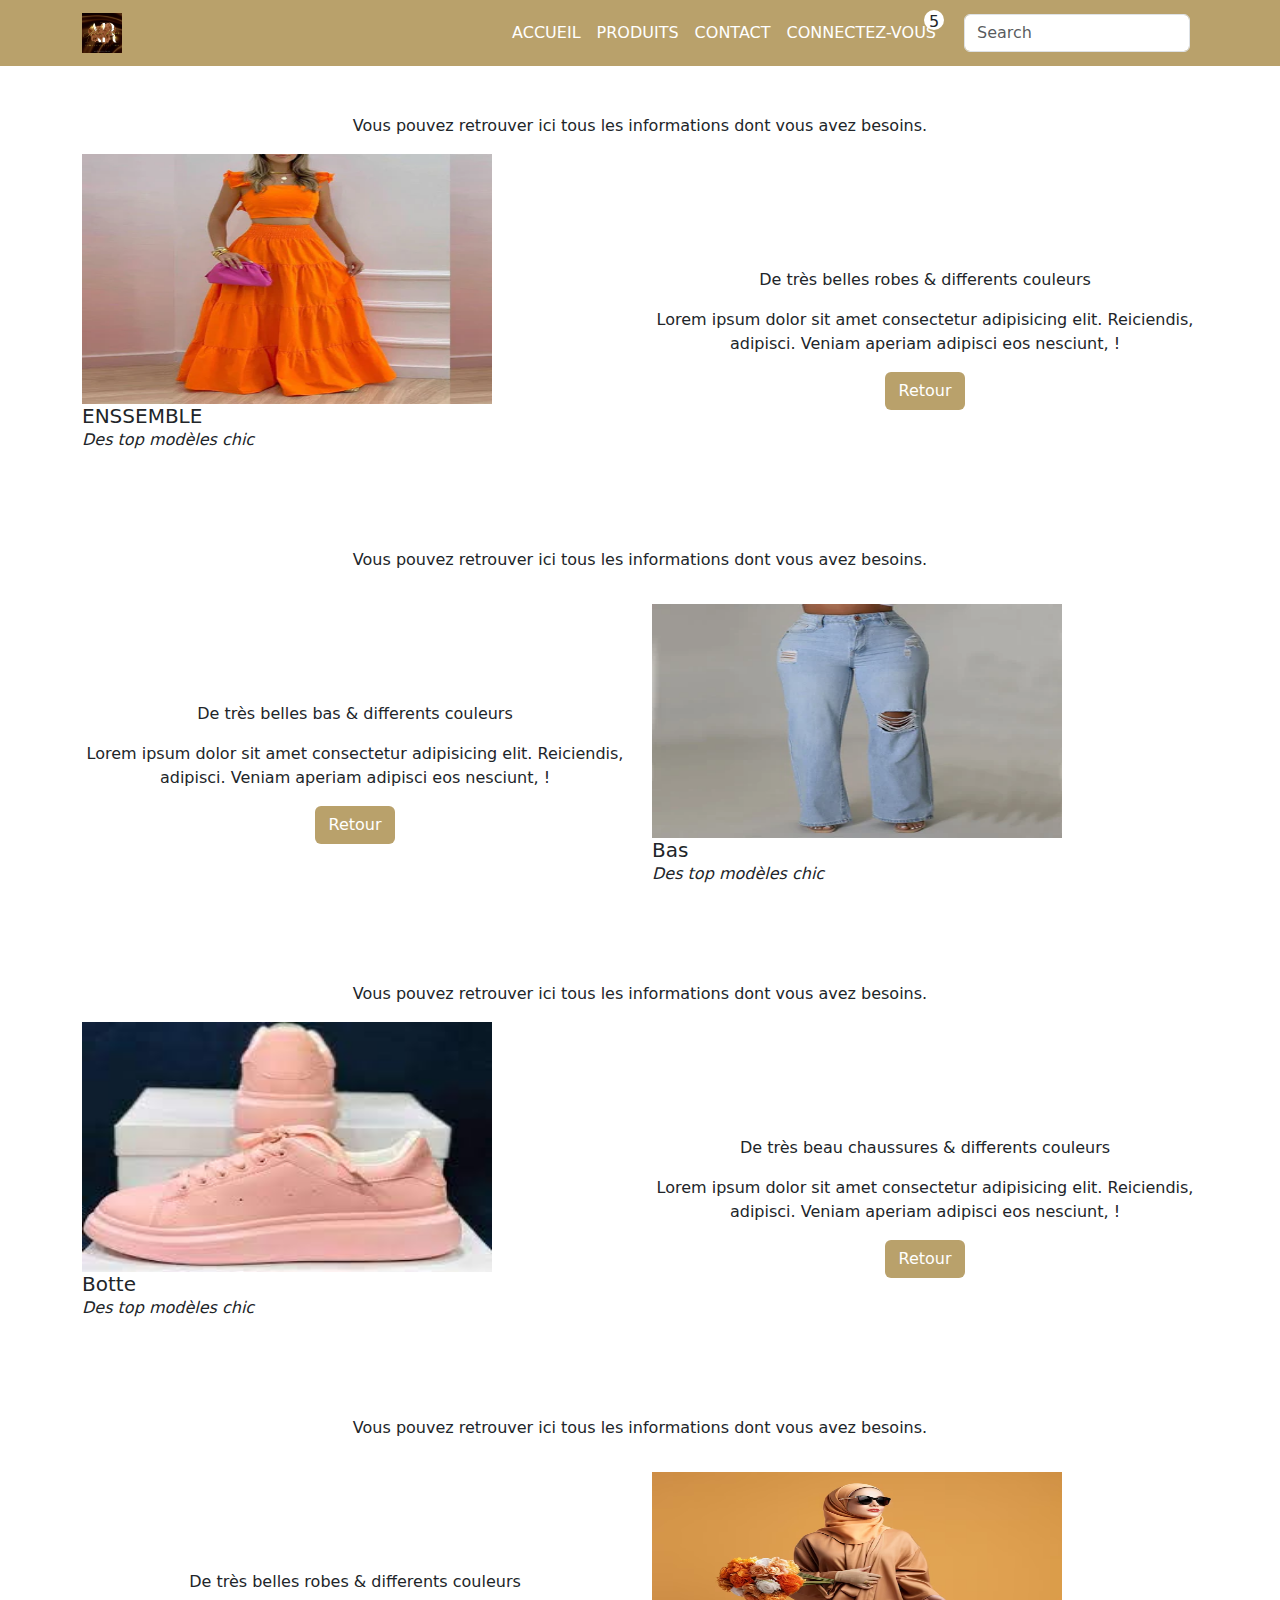
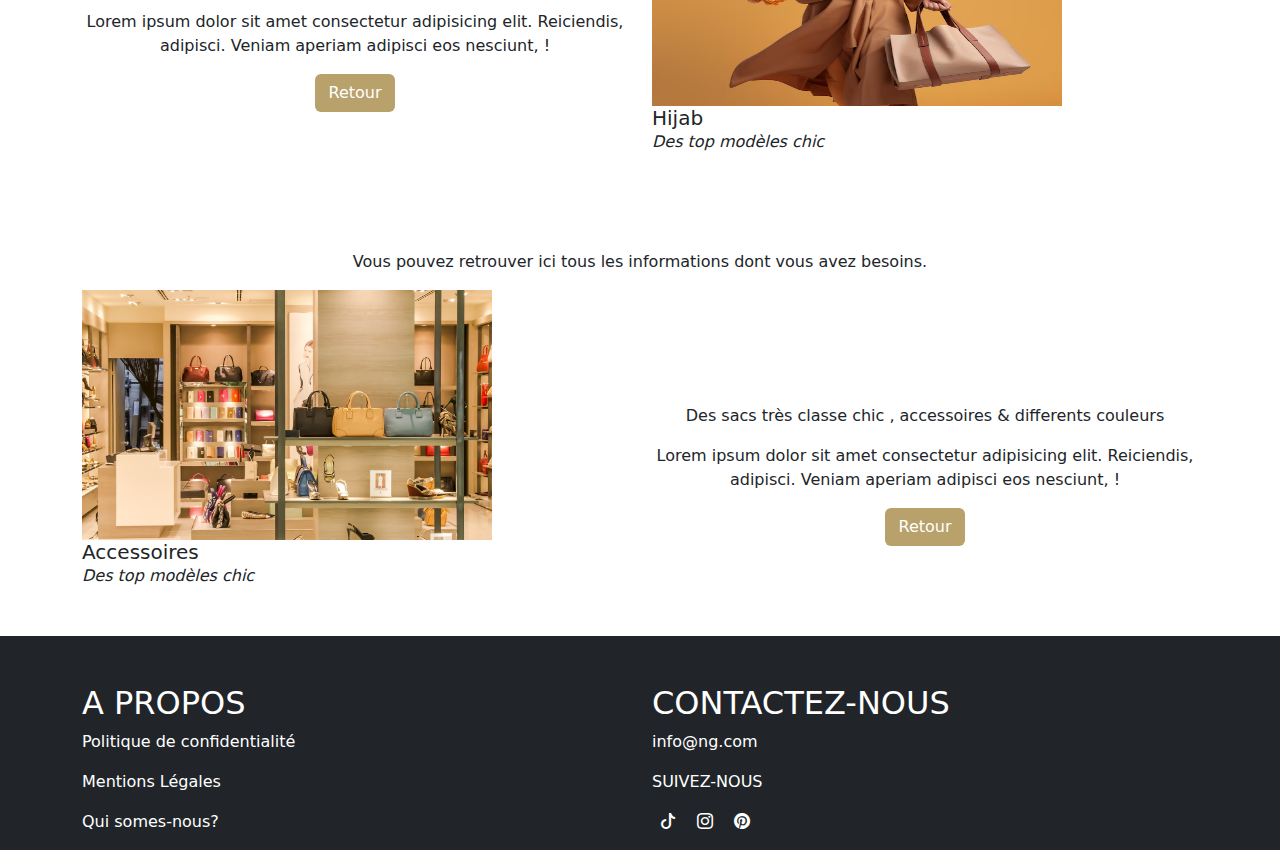
<file: details.html>
<!DOCTYPE html>
<html lang="en">
<head>
    <meta charset="UTF-8">
    <meta name="viewport" content="width=device-width, initial-scale=1.0">
    <title>Boutique en ligne</title>
    <link rel="preconnect" href="https://fonts.googleapis.com">
    <link rel="preconnect" href="https://fonts.gstatic.com" crossorigin>
    <link href="https://fonts.googleapis.com/css2?family=Amatic+SC:wght@400;700&family=Playfair+Display:ital,wght@0,400..900;1,400..900&family=Roboto+Slab:wght@100..900&family=Roboto:ital,wght@0,100;0,300;0,400;0,500;0,700;0,900;1,100;1,300;1,400;1,500;1,700;1,900&family=Sevillana&family=Space+Grotesk:wght@300..700&display=swap" rel="stylesheet">
    <link rel="stylesheet" href="https://cdnjs.cloudflare.com/ajax/libs/font-awesome/6.5.2/css/all.min.css" integrity="sha512-SnH5WK+bZxgPHs44uWIX+LLJAJ9/2PkPKZ5QiAj6Ta86w+fsb2TkcmfRyVX3pBnMFcV7oQPJkl9QevSCWr3W6A==" crossorigin="anonymous" referrerpolicy="no-referrer" />
    <link rel="stylesheet" href="style.css">
    <link rel="stylesheet" href="https://cdn.jsdelivr.net/npm/bootstrap-icons@1.11.3/font/bootstrap-icons.min.css">
    <link href="https://cdn.jsdelivr.net/npm/bootstrap@5.3.3/dist/css/bootstrap.min.css" rel="stylesheet" integrity="sha384-QWTKZyjpPEjISv5WaRU9OFeRpok6YctnYmDr5pNlyT2bRjXh0JMhjY6hW+ALEwIH" crossorigin="anonymous">

</head>
<body>
     <!-- Navbar -->
     <nav class="navbar navbar-expand-lg " id="navbar">
      <div class="container">
      <a class="navbar-brand" href="#"><img src="images/logo.avif" alt="" class="img-fluid  image"></a>
      <button class="navbar-toggler" type="button" data-bs-toggle="collapse" data-bs-target="#navbarSupportedContent" aria-controls="navbarSupportedContent" aria-expanded="false" aria-label="Toggle navigation">
        <span class="navbar-toggler-icon"></span>
      </button>
      <div class="collapse navbar-collapse" id="navbarSupportedContent">
        <ul class="navbar-nav ms-auto mb-2 mb-lg-0">
          <li class="nav-item">
            <a class="nav-link  text-white" aria-current="page" href="index.html">ACCUEIL</a>
          </li>
          <li class="nav-item">
            <a class="nav-link text-white" href="produit.html">PRODUITS</a>
          </li>
          <li class="nav-item ">
            <a class="nav-link text-white " href="contact.html">CONTACT</a>
          </li>
          <li class="nav-item ">
            <a class="nav-link text-white" href="connexion.html">CONNECTEZ-VOUS</a>
          </li>
         
        </ul>
        <ul class="navbar-nav d-flex flex-row me-1 ">
          <li class="nav-item me-3 me-lg-0 pose">
            <a class="nav-link" href="#"><i class="fas fa-shopping-cart"></i></a>
          </li>
          <div class="numb">5</div>
        </ul>
        <form class="d-flex" role="search">
          <input class="form-control me-2" type="search" placeholder="Search" aria-label="Search">
        </form>
      </div>
    </div>
  </nav>
  <!-- les details  -->
  <section class="details" id="chaussure">
    <div class="container">
        <div class="row pt-5 pb-5">
            <p class="text-center">Vous pouvez retrouver ici tous les informations dont vous avez besoins.</p>

            <div class="col-lg-6 col-md-6">
                <img src="images/ensemble.webp" class="card-img-top img w-75" alt="...">
            <div class="card-body">
                <h5 class="card-title ">ENSSEMBLE</h5>
                <p class="card-text"><i>Des top modèles chic</i></p>
            </div>
          </div>
          <div class="col-lg-6 col-md-6 paragraphe text-center ">
            <p>De très belles robes &  differents couleurs</p>
            <p>Lorem ipsum dolor sit amet consectetur adipisicing elit. Reiciendis, adipisci. Veniam aperiam adipisci eos nesciunt, !</p>
            <a href="produit.html"><button type="button" class="btn text-white ">Retour</button></a>

          </div>
        </div>
        <div class="row pt-5 pb-5">
          <p class="text-center">Vous pouvez retrouver ici tous les informations dont vous avez besoins.</p>
          <div class="col-lg-6 col-md-6 paragraphe text-center ">
            <p>De très belles bas &  differents couleurs</p>
            <p>Lorem ipsum dolor sit amet consectetur adipisicing elit. Reiciendis, adipisci. Veniam aperiam adipisci eos nesciunt, !</p>
            <a href="produit.html"><button type="button" class="btn text-white ">Retour</button></a>
  
          </div>
          <div class="col-lg-6 col-md-6">
              <img src="images/bas.webp" class="card-img-top img w-75 pt-3" alt="...">
          <div class="card-body">
              <h5 class="card-title ">Bas</h5>
              <p class="card-text"><i>Des top modèles chic</i></p>
          </div>
        </div>
       
      </div>
      <div class="row pt-5 pb-5">
        <p class="text-center">Vous pouvez retrouver ici tous les informations dont vous avez besoins.</p>

        <div class="col-lg-6 col-md-6">
            <img src="images/bottt.jpg" class="card-img-top img w-75" alt="...">
        <div class="card-body">
            <h5 class="card-title ">Botte</h5>
            <p class="card-text"><i>Des top modèles chic</i></p>
        </div>
      </div>
      <div class="col-lg-6 col-md-6 paragraphe text-center ">
        <p>De très beau chaussures &  differents couleurs</p>
        <p>Lorem ipsum dolor sit amet consectetur adipisicing elit. Reiciendis, adipisci. Veniam aperiam adipisci eos nesciunt, !</p>
        <a href="produit.html"><button type="button" class="btn text-white ">Retour</button></a>

      </div>
    </div>
    <div class="row pt-5 pb-5">
      <p class="text-center">Vous pouvez retrouver ici tous les informations dont vous avez besoins.</p>
    <div class="col-lg-6 col-md-6 paragraphe text-center ">
      <p>De très belles robes &  differents couleurs</p>
      <p>Lorem ipsum dolor sit amet consectetur adipisicing elit. Reiciendis, adipisci. Veniam aperiam adipisci eos nesciunt, !</p>
      <a href="produit.html"><button type="button" class="btn text-white ">Retour</button></a>
    </div>
    <div class="col-lg-6 col-md-6">
      <img src="images/hija2.avif" class="card-img-top img w-75 pt-3" alt="...">
    <div class="card-body">
        <h5 class="card-title ">Hijab</h5>
        <p class="card-text"><i>Des top modèles chic</i></p>
    </div>
    </div>
  </div>
  <div class="row pt-5 pb-5">
    <p class="text-center">Vous pouvez retrouver ici tous les informations dont vous avez besoins.</p>

    <div class="col-lg-6 col-md-6">
        <img src="images/fond.jpg" class="card-img-top img w-75" alt="...">
    <div class="card-body">
        <h5 class="card-title ">Accessoires</h5>
        <p class="card-text"><i>Des top modèles chic</i></p>
    </div>
  </div>
  <div class="col-lg-6 col-md-6 paragraphe text-center ">
    <p>Des sacs très classe chic , accessoires &  differents couleurs</p>
    <p>Lorem ipsum dolor sit amet consectetur adipisicing elit. Reiciendis, adipisci. Veniam aperiam adipisci eos nesciunt, !</p>
    <a href="produit.html"><button type="button" class="btn text-white ">Retour</button></a>

  </div>
</div>
        </div>
    </div>
  </section>

    <!-- footer  -->
  <footer class="footer bg-dark" id="footer">
    <div class="container pt-5 ">
        <div class="row text-white">
            <div class="col-lg-6">
                <h2 class="class">A PROPOS</h2>

                <P>Politique de confidentialité</P>
                <p>Mentions Légales</p>
                <p>Qui somes-nous?</p>
            </div>
            <div class="col-lg-6">
                <h2 class="class">CONTACTEZ-NOUS</h2>
                <p>info@ng.com</p>
                <p>SUIVEZ-NOUS</p>
                <i class="bi bi-tiktok icon"></i>
                <i class="bi bi-instagram icon"></i>
                <i class="bi bi-pinterest icon"></i>

            </div>
    </div>
    </div>
  </footer>

    <script src="https://cdn.jsdelivr.net/npm/bootstrap@5.3.3/dist/js/bootstrap.bundle.min.js" integrity="sha384-YvpcrYf0tY3lHB60NNkmXc5s9fDVZLESaAA55NDzOxhy9GkcIdslK1eN7N6jIeHz" crossorigin="anonymous"></script>

</body>
</html>
</file>
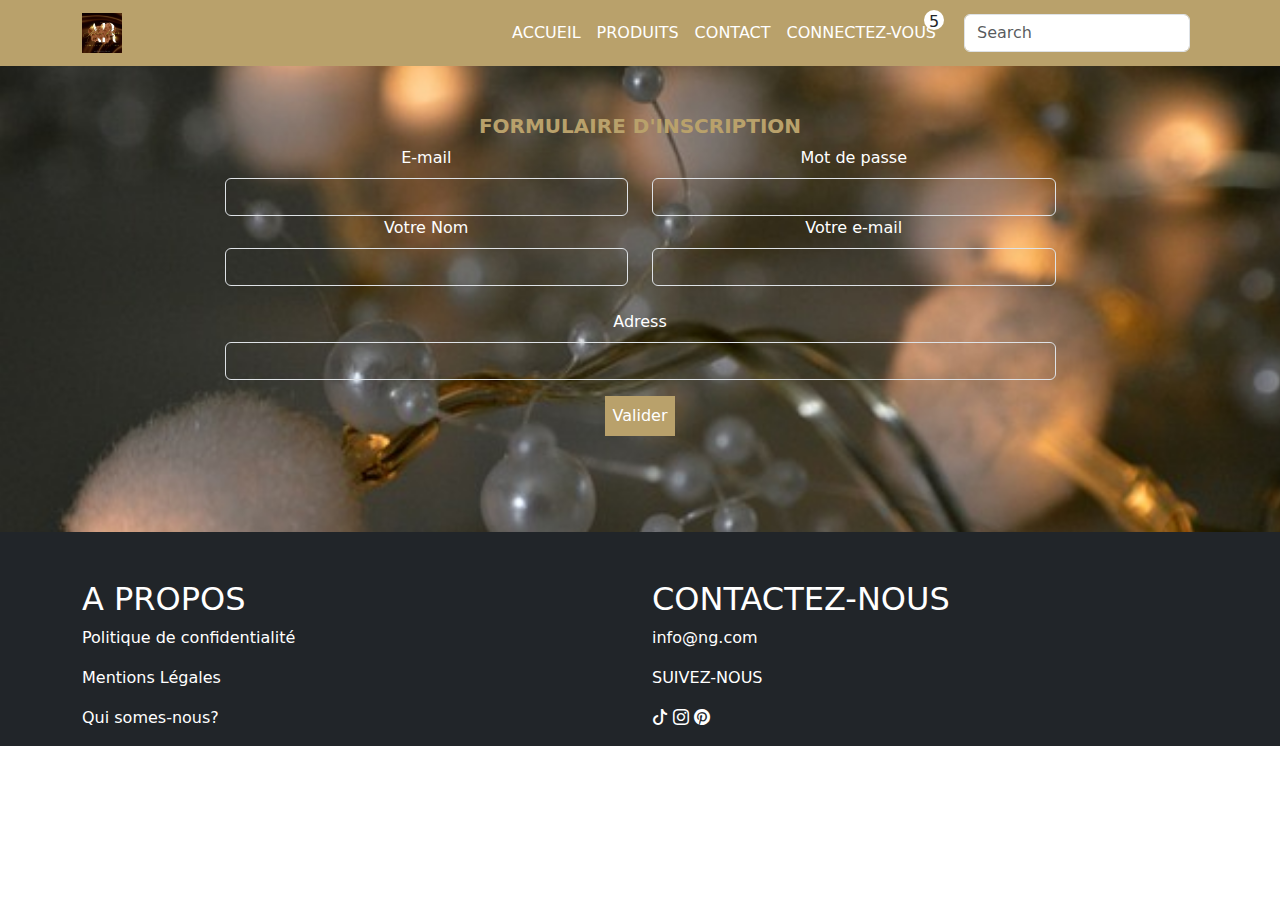
<file: inscription.html>
<!DOCTYPE html>
<html lang="en">
<head>
    <meta charset="UTF-8">
    <meta name="viewport" content="width=device-width, initial-scale=1.0">
    <title>Boutique en ligne</title>
    <link rel="preconnect" href="https://fonts.googleapis.com">
    <link rel="preconnect" href="https://fonts.gstatic.com" crossorigin>
    <link href="https://fonts.googleapis.com/css2?family=Amatic+SC:wght@400;700&family=Playfair+Display:ital,wght@0,400..900;1,400..900&family=Roboto+Slab:wght@100..900&family=Roboto:ital,wght@0,100;0,300;0,400;0,500;0,700;0,900;1,100;1,300;1,400;1,500;1,700;1,900&family=Sevillana&family=Space+Grotesk:wght@300..700&display=swap" rel="stylesheet">
    <link rel="stylesheet" href="https://cdnjs.cloudflare.com/ajax/libs/font-awesome/6.5.2/css/all.min.css" integrity="sha512-SnH5WK+bZxgPHs44uWIX+LLJAJ9/2PkPKZ5QiAj6Ta86w+fsb2TkcmfRyVX3pBnMFcV7oQPJkl9QevSCWr3W6A==" crossorigin="anonymous" referrerpolicy="no-referrer" />
    <link rel="stylesheet" href="style.css">
    <link rel="stylesheet" href="https://cdn.jsdelivr.net/npm/bootstrap-icons@1.11.3/font/bootstrap-icons.min.css">
    <link href="https://cdn.jsdelivr.net/npm/bootstrap@5.3.3/dist/css/bootstrap.min.css" rel="stylesheet" integrity="sha384-QWTKZyjpPEjISv5WaRU9OFeRpok6YctnYmDr5pNlyT2bRjXh0JMhjY6hW+ALEwIH" crossorigin="anonymous">

</head>
<body>
     <!-- Navbar -->
     <nav class="navbar navbar-expand-lg " id="navbar">
      <div class="container">
      <a class="navbar-brand" href="#"><img src="images/logo.avif" alt="" class="img-fluid  image"></a>
      <button class="navbar-toggler" type="button" data-bs-toggle="collapse" data-bs-target="#navbarSupportedContent" aria-controls="navbarSupportedContent" aria-expanded="false" aria-label="Toggle navigation">
        <span class="navbar-toggler-icon"></span>
      </button>
      <div class="collapse navbar-collapse" id="navbarSupportedContent">
        <ul class="navbar-nav ms-auto mb-2 mb-lg-0">
          <li class="nav-item">
            <a class="nav-link  text-white" aria-current="page" href="index.html">ACCUEIL</a>
          </li>
          <li class="nav-item">
            <a class="nav-link text-white" href="produit.html">PRODUITS</a>
          </li>
          <li class="nav-item ">
            <a class="nav-link text-white " href="contact.html">CONTACT</a>
          </li>
          <li class="nav-item ">
            <a class="nav-link text-white" href="connexion.html">CONNECTEZ-VOUS</a>
          </li>
         
        </ul>
        <ul class="navbar-nav d-flex flex-row me-1 ">
          <li class="nav-item me-3 me-lg-0 pose">
            <a class="nav-link" href="#"><i class="fas fa-shopping-cart"></i></a>
          </li>
          <div class="numb">5</div>
        </ul>
        <form class="d-flex" role="search">
          <input class="form-control me-2" type="search" placeholder="Search" aria-label="Search">
        </form>
      </div>
    </div>
  </nav>
  <!-- contact  -->
  <section class="contact" id="contact">
    <div class="container">
      <div class="row pt-5 pb-5 text-center">
        <h5 class="pp fw-bold ">FORMULAIRE D'INSCRIPTION</h5>
        <div class="col-lg-6 w-75 m-auto">
          <form action="forms/contact.php" method="post" role="form" class="php-email-form " >
            <div class="row">
                <div class="col-md-6 form-group">
                  <label for="exampleInputPassword1" class="form-label text-white">E-mail</label>
                  <input type="mail" name="name" class="form-control " id="name" placeholder="" required>
                </div>
                <div class="col-md-6 form-group mt-3 mt-md-0">
                  <label for="exampleInputPassword1" class="form-label text-white">Mot de passe</label>
                  <input type="email" class="form-control" name="email" id="email" placeholder="" required>
                </div>
              </div>
            <div class="row">
              <div class="col-md-6 form-group">
                <label for="exampleInputPassword1" class="form-label text-white">Votre Nom</label>
                <input type="text" name="name" class="form-control " id="name" placeholder="" required>
              </div>
              <div class="col-md-6 form-group mt-3 mt-md-0">
                <label for="exampleInputPassword1" class="form-label text-white">Votre e-mail</label>
                <input type="email" class="form-control" name="email" id="email" placeholder="" required>
              </div>
            </div>
            <div class="form-group mt-4">
              <label for="exampleInputPassword1" class="form-label text-white">Adress</label>
              <input type="text" class="form-control" name="subject" id="subject" placeholder="" required>
            </div>
            
            <div class="text-center pb-5 pt-3 "><a href="index.html" ><button type="button" class="main-btn border-0 text-white p-2  ">Valider</button> </a></div>
          </form>
        </div>
      </div>
    </div>
  </section>
 
    <!-- footer  -->
  <footer class="footer bg-dark" id="footer">
    <div class="container pt-5 ">
        <div class="row text-white">
            <div class="col-lg-6">
                <h2>A PROPOS</h2>

                <P>Politique de confidentialité</P>
                <p>Mentions Légales</p>
                <p>Qui somes-nous?</p>
            </div>
            <div class="col-lg-6">
                <h2>CONTACTEZ-NOUS</h2>
                <p>info@ng.com</p>
                <p>SUIVEZ-NOUS</p>
                <i class="bi bi-tiktok"></i>
                <i class="bi bi-instagram"></i>
                <i class="bi bi-pinterest"></i>

            </div>
    </div>
    </div>
  </footer>

    <script src="https://cdn.jsdelivr.net/npm/bootstrap@5.3.3/dist/js/bootstrap.bundle.min.js" integrity="sha384-YvpcrYf0tY3lHB60NNkmXc5s9fDVZLESaAA55NDzOxhy9GkcIdslK1eN7N6jIeHz" crossorigin="anonymous"></script>

</body>
</html>
</file>
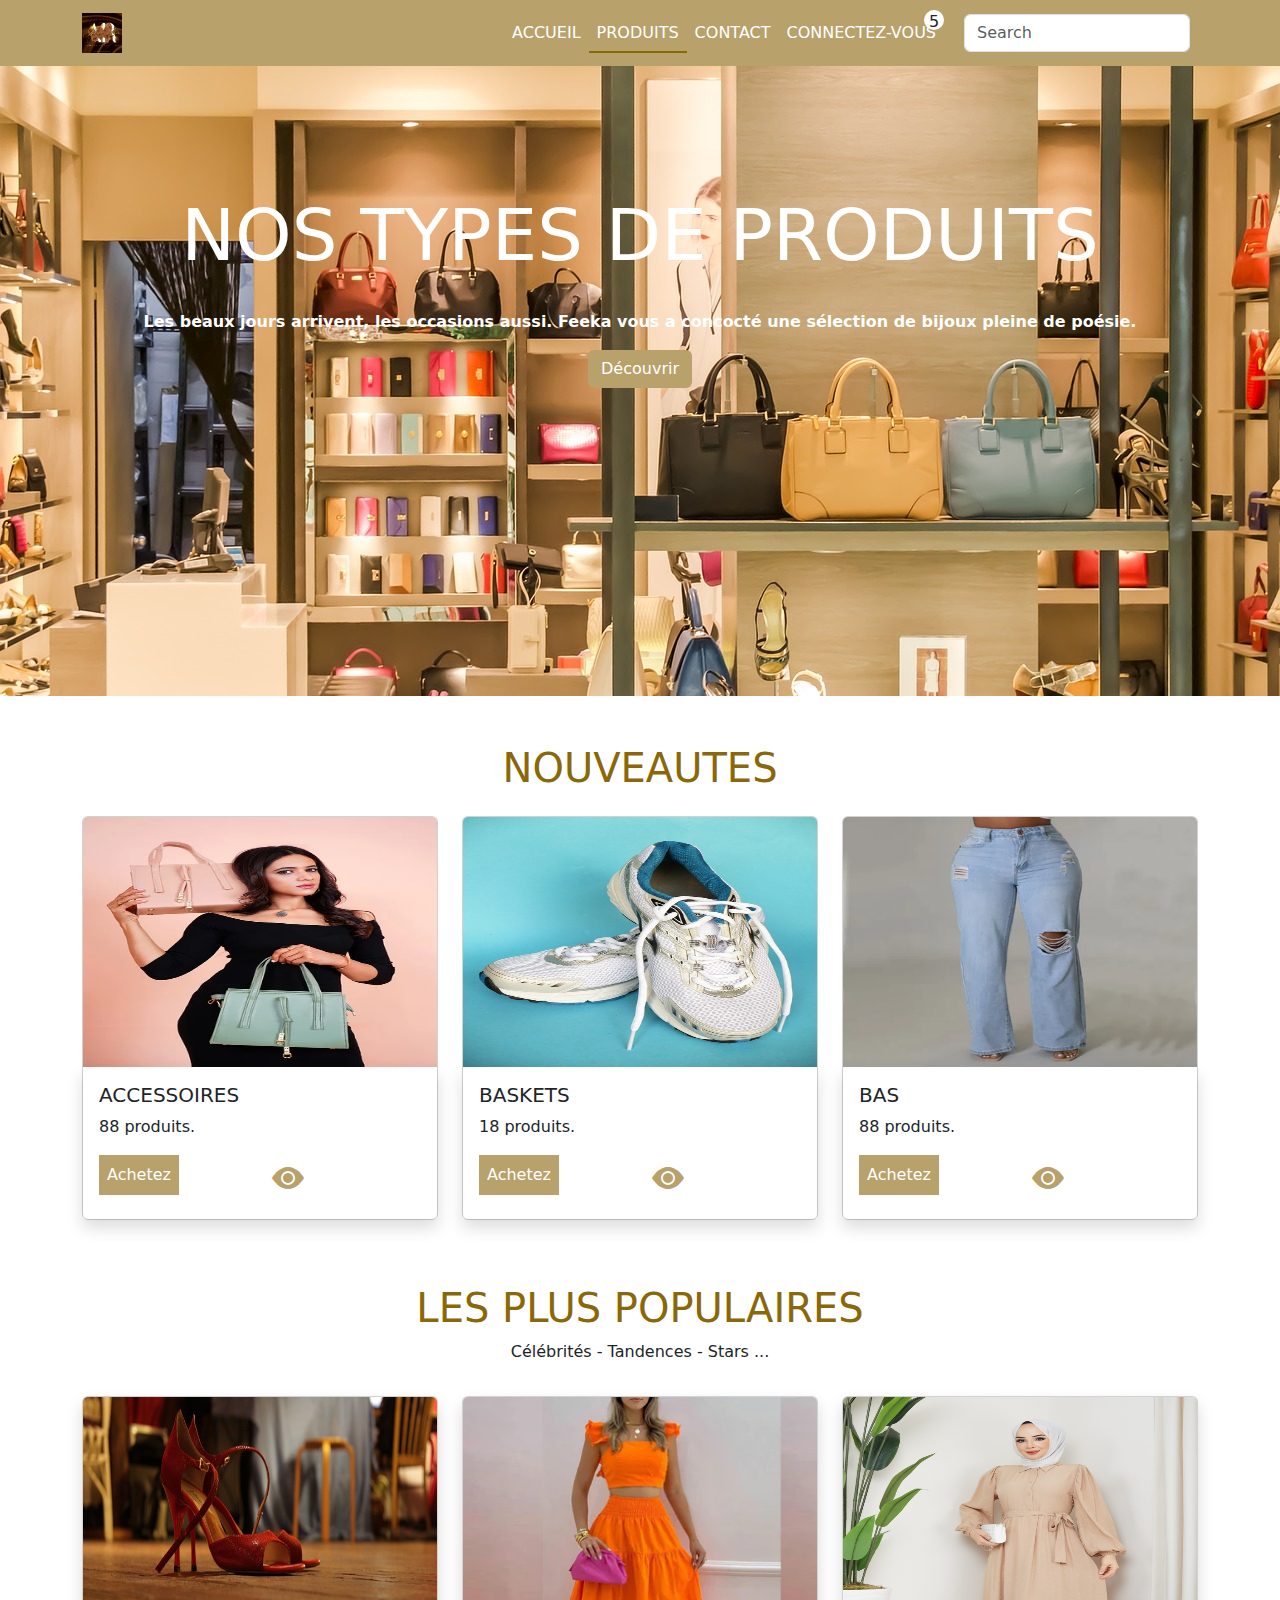
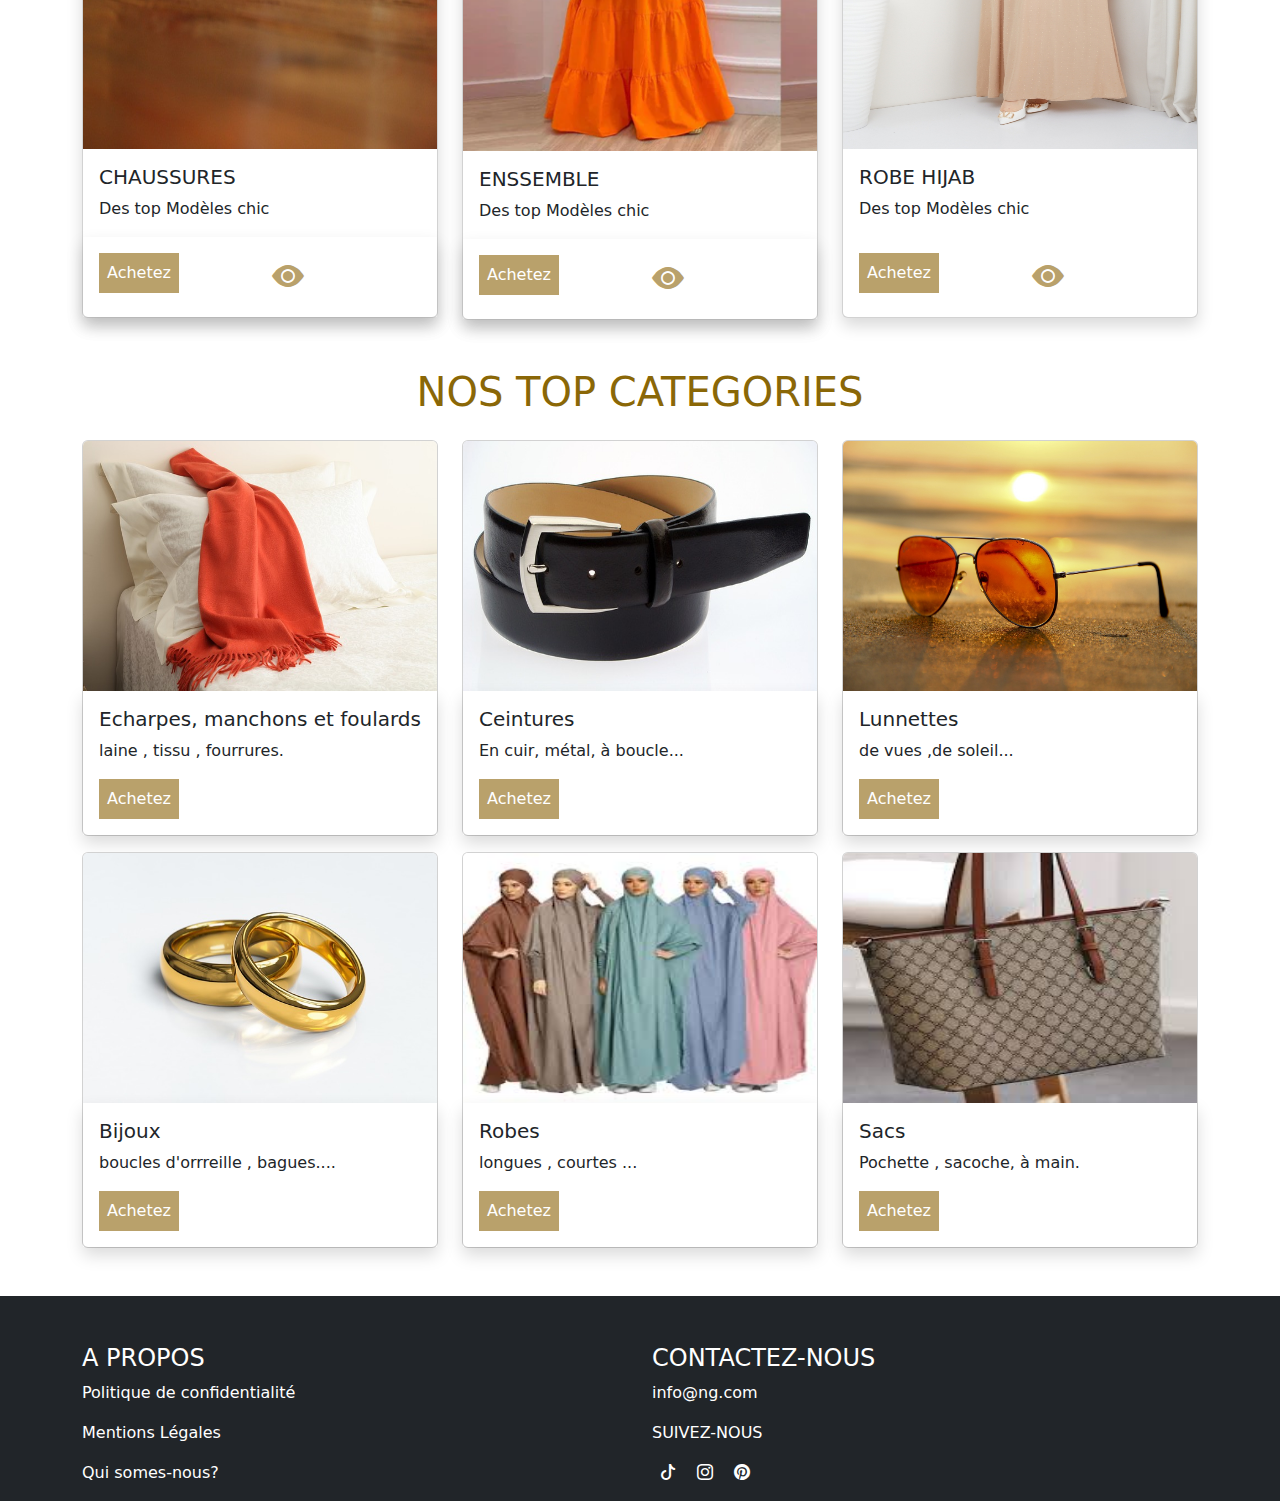
<file: produit.html>
<!DOCTYPE html>
<html lang="en">
<head>
    <meta charset="UTF-8">
    <meta name="viewport" content="width=device-width, initial-scale=1.0">
    <title>Boutique en ligne</title>
    <link href="https://unpkg.com/aos@2.3.1/dist/aos.css" rel="stylesheet">
    <link rel="preconnect" href="https://fonts.googleapis.com">
    <link rel="preconnect" href="https://fonts.gstatic.com" crossorigin>
    <link href="https://fonts.googleapis.com/css2?family=Amatic+SC:wght@400;700&family=Playfair+Display:ital,wght@0,400..900;1,400..900&family=Roboto+Slab:wght@100..900&family=Roboto:ital,wght@0,100;0,300;0,400;0,500;0,700;0,900;1,100;1,300;1,400;1,500;1,700;1,900&family=Sevillana&family=Space+Grotesk:wght@300..700&display=swap" rel="stylesheet">
    <link rel="stylesheet" href="https://cdnjs.cloudflare.com/ajax/libs/font-awesome/6.5.2/css/all.min.css" integrity="sha512-SnH5WK+bZxgPHs44uWIX+LLJAJ9/2PkPKZ5QiAj6Ta86w+fsb2TkcmfRyVX3pBnMFcV7oQPJkl9QevSCWr3W6A==" crossorigin="anonymous" referrerpolicy="no-referrer" />
    <link rel="stylesheet" href="style.css">
    <link rel="stylesheet" href="https://cdn.jsdelivr.net/npm/bootstrap-icons@1.11.3/font/bootstrap-icons.min.css">
    <link href="https://cdn.jsdelivr.net/npm/bootstrap@5.3.3/dist/css/bootstrap.min.css" rel="stylesheet" integrity="sha384-QWTKZyjpPEjISv5WaRU9OFeRpok6YctnYmDr5pNlyT2bRjXh0JMhjY6hW+ALEwIH" crossorigin="anonymous">

</head>
<body>
     <!-- Navbar -->
     <nav class="navbar navbar-expand-lg " id="navbar">
      <div class="container">
      <a class="navbar-brand" href="#"><img src="images/logo.avif" alt="" class="img-fluid  image"></a>
      <button class="navbar-toggler" type="button" data-bs-toggle="collapse" data-bs-target="#navbarSupportedContent" aria-controls="navbarSupportedContent" aria-expanded="false" aria-label="Toggle navigation">
        <span class="navbar-toggler-icon"></span>
      </button>
      <div class="collapse navbar-collapse" id="navbarSupportedContent">
        <ul class="navbar-nav ms-auto mb-2 mb-lg-0">
          <li class="nav-item">
            <a class="nav-link  text-white" aria-current="page" href="index.html">ACCUEIL</a>
          </li>
          <li class="nav-item">
            <a class="nav-link active text-white" href="produit.html">PRODUITS</a>
          </li>
          <li class="nav-item ">
            <a class="nav-link text-white " href="contact.html">CONTACT</a>
          </li>
          <li class="nav-item ">
            <a class="nav-link text-white" href="connexion.html">CONNECTEZ-VOUS</a>
          </li>
         
        </ul>
        <ul class="navbar-nav d-flex flex-row me-1 ">
          <li class="nav-item me-3 me-lg-0 pose">
            <a class="nav-link" href="#"><i class="fas fa-shopping-cart"></i></a>
          </li>
          <div class="numb">5</div>
        </ul>
        <form class="d-flex" role="search">
          <input class="form-control me-2" type="search" placeholder="Search" aria-label="Search">
        </form>
      </div>
    </div>
  </nav>
  
  <!-- setion1  -->
  <section class="produit" id="produit">
    <div class="container-fluid">
      <div class="imagee">
      <div class="row">
        <div class="col text-center">
          <h1 class="display-2  text-white paragraphe">NOS TYPES DE PRODUITS</h1><br>
          <p class="text-white fw-bold">Les beaux jours arrivent, les occasions aussi. Feeka vous a concocté une sélection de bijoux pleine de poésie.</p>
          <a href="#liste"><button type="button" class="btn text-white ">Découvrir</button></a>
        </div>
      </div>
    </div>
  </section>
  <!-- section2 -->
  <section class="nouveau">
    <div class="container pt-5 pb-5">
      <div class="row">
        <div class="text-center">
          <h1 class="p">NOUVEAUTES</h1>
        </div>
        <div class="col-lg-4 pt-3">
          <div class="card" >
            <img src="images/accessoire.webp" class="card-img-top img " alt="...">
            <div class="card-body shadow">
              <h5 class="card-title">ACCESSOIRES</h5>
              <p class="card-text">88 produits.</p>
              <div class="row">
                <div class="col-lg-6">
                  <a href="achat.html" ><button type="button" class="main-btn border-0 text-white p-2  ">Achetez</button> </a>
                </div>
                <div class="col-lg-6 ">
                  <a href="achat.html"><i class="fas fa-shopping-cart pp"></i></a>
                  <a href="details.html"><i class="bi bi-eye-fill fs-2 pp"></i></a>
                </div>
              </div>
            </div>
          </div>
        </div>
        <div class="col-lg-4 pt-3">
          <div class="card" >
            <img src="images/basket.jpg" class="card-img-top img" alt="...">
            <div class="card-body shadow">
              <h5 class="card-title">BASKETS</h5>
              <p class="card-text">18 produits.</p>
              <div class="row">
                <div class="col-lg-6">
                  <a href="achat.html" ><button type="button" class="main-btn border-0 text-white p-2  ">Achetez</button> </a>
                </div>
                <div class="col-lg-6">
                  <a href="achat.html"><i class="fas fa-shopping-cart pp"></i></a>
                  <a href="details.html"><i class="bi bi-eye-fill fs-2 pp"></i></a>
                </div>
              </div>           
             </div>
          </div>
        </div>
        <div class="col-lg-4 pt-3">
          <div class="card" >
            <img src="images/bas.webp" class="card-img-top img" alt="...">
            <div class="card-body shadow">
              <h5 class="card-title">BAS</h5>
              <p class="card-text">88 produits.</p>
              <div class="row">
                <div class="col-lg-6">
                  <a href="achat.html" ><button type="button" class="main-btn border-0 text-white p-2  ">Achetez</button> </a>
                </div>
                <div class="col-lg-6">
                  <a href="achat.html"><i class="fas fa-shopping-cart pp"></i></a>
                  <a href="details.html"><i class="bi bi-eye-fill fs-2 pp"></i></a>
                </div>
              </div>
               </div>
          </div>
        </div>
      </div>
    </div>
  </section>
  <!-- section3 -->
  <section class="liste" id="liste">
    <div class="container">
      <div class="row">
        <div class="text-center pt-3 pb-3">
          <h1 class="p">LES PLUS POPULAIRES</h1>
          <P>Célébrités - Tandences - Stars ...</P>
        </div>
        <div class="col-lg-4">
          <div class="card shadow" >
            <img src="images/chauss.jpg" class="card-img-top mag" alt="...">
            <div class="card-body">
              <h5 class="card-title">CHAUSSURES</h5>
              <p class="card-text">Des top Modèles chic </p>
            </div>
            
            <div class="card-body shadow">
              <div class="row">
                <div class="col-lg-6 col-md-6">
                  <a href="achat.html" ><button type="button" class="main-btn border-0 text-white p-2  ">Achetez</button> </a>
                </div>
                <div class="col-lg-6 col-md-6">
                  <a href="achat.html"><i class="fas fa-shopping-cart pp"></i></a>
                  <a href="details.html"><i class="bi bi-eye-fill fs-2 pp"></i></a>
                </div>
              </div>
            </div>
          </div>
        </div>
        <div class="col-lg-4">
          <div class="card shadow" >
            <img src="images/ensemble.webp" class="card-img-top" alt="...">
            <div class="card-body">
              <h5 class="card-title">ENSSEMBLE</h5>
              <p class="card-text">Des top Modèles chic </p>
            </div>
           
            <div class="card-body shadow">
              <div class="row">
                <div class="col-lg-6">
                  <a href="achat.html" ><button type="button" class="main-btn border-0 text-white p-2  ">Achetez</button> </a>
                </div>
                <div class="col-lg-6">
                  <a href="achat.html"><i class="fas fa-shopping-cart pp"></i></a>
                  <a href="details.html"><i class="bi bi-eye-fill fs-2 pp"></i></a>
                </div>
              </div>
            </div>
          </div>
        </div>
        <div class="col-lg-4">
          <div class="card shadow" >
            <img src="images/collectn.jpg" class="card-img-top mag" alt="...">
            <div class="card-body">
              <h5 class="card-title">ROBE HIJAB</h5>
              <p class="card-text">Des top Modèles chic </p>
            </div>
            
            <div class="card-body">
              <div class="row">
                <div class="col-lg-6">
                  <a href="achat.html" ><button type="button" class="main-btn border-0 text-white p-2  ">Achetez</button> </a> 
                </div>
                <div class="col-lg-6">
                  <a href="achat.html"><i class="fas fa-shopping-cart pp"></i></a>
                  <a href="details.html"><i class="bi bi-eye-fill fs-2 pp"></i></a>
                </div>
              </div>
            </div>
          </div>
        </div>
      </div>
    </div>
  </section>
  <!-- section4  -->
  <section class="categorie" id="categorie">
    <div class="container pt-5 pb-5">
      <div class="row">
        <div class="text-center">
          <h1 class="p">NOS TOP CATEGORIES</h1>
        </div>
        <div class="col-lg-4 pt-3">
          <div class="card" >
            <img src="images/foulard.jpg" class="card-img-top img" alt="...">
            <div class="card-body shadow">
              <h5 class="card-title">Echarpes, manchons et foulards</h5>
              <p class="card-text">laine , tissu , fourrures.</p>
              <div class="row">
                <div class="col-lg-6">
                  <a href="achat.html" ><button type="button" class="main-btn border-0 text-white p-2  ">Achetez</button> </a> 
                </div>
                <div class="col-lg-6">
                
                </div>
              </div>
            </div>
          </div>
        </div>
        <div class="col-lg-4 pt-3">
          <div class="card" >
            <img src="images/ceinture.jpg" class="card-img-top img" alt="...">
            <div class="card-body shadow">
              <h5 class="card-title">Ceintures</h5>
              <p class="card-text">En cuir, métal, à boucle...</p>
              <div class="row">
                <div class="col-lg-6">
                  <a href="achat.html" ><button type="button" class="main-btn border-0 text-white p-2  ">Achetez</button> </a> 
                </div>
                <div class="col-lg-6">
                 
                </div>
              </div>           
             </div>
          </div>
        </div>
        <div class="col-lg-4 pt-3">
          <div class="card" >
            <img src="images/lunette.jpg" class="card-img-top img" alt="...">
            <div class="card-body shadow">
              <h5 class="card-title">Lunnettes</h5>
              <p class="card-text">de vues ,de soleil...</p>
              <div class="row">
                <div class="col-lg-6">
                  <a href="achat.html" ><button type="button" class="main-btn border-0 text-white p-2  ">Achetez</button> </a>
                </div>
                <div class="col-lg-6">
                 
                </div>
              </div>
               </div>
          </div>
        </div>
      </div>
      <div class="row">
        <div class="col-lg-4 pt-3">
          <div class="card" >
            <img src="images/bijou.jpg" class="card-img-top img" alt="...">
            <div class="card-body shadow">
              <h5 class="card-title">Bijoux</h5>
              <p class="card-text">boucles d'orrreille , bagues....</p>
              <div class="row">
                <div class="col-lg-6">
                  <a href="achat.html" ><button type="button" class="main-btn border-0 text-white p-2  ">Achetez</button> </a> 
                </div>
                <div class="col-lg-6">
               
                </div>
              </div>
            </div>
          </div>
        </div>
        <div class="col-lg-4 pt-3">
          <div class="card" >
            <img src="images/hijab3.jpg" class="card-img-top img" alt="...">
            <div class="card-body shadow">
              <h5 class="card-title">Robes</h5>
              <p class="card-text">longues , courtes ...</p>
              <div class="row">
                <div class="col-lg-6">
                  <a href="achat.html" ><button type="button" class="main-btn border-0 text-white p-2  ">Achetez</button> </a> 
                </div>
                <div class="col-lg-6">
                
                </div>
              </div>           
             </div>
          </div>
        </div>
        <div class="col-lg-4 pt-3">
          <div class="card" >
            <img src="images/sac.jpg" class="card-img-top img" alt="...">
            <div class="card-body shadow">
              <h5 class="card-title">Sacs</h5>
              <p class="card-text">Pochette , sacoche, à main.</p>
              <div class="row">
                <div class="col-lg-6">
                  <a href="achat.html" ><button type="button" class="main-btn border-0 text-white p-2  ">Achetez</button> </a> 
                </div>
                <div class="col-lg-6">
                 
                </div>
              </div>
               </div>
          </div>
        </div>
      </div>
    </div>
  </section>
<!-- footer  -->
  <footer class="footer bg-dark" id="footer">
    <div class="container pt-5 ">
        <div class="row text-white">
            <div class="col-lg-6">
                <h4 class="class">A PROPOS</h4>

                <P>Politique de confidentialité</P>
                <p>Mentions Légales</p>
                <p>Qui somes-nous?</p>
            </div>
            <div class="col-lg-6">
                <h4 class="class">CONTACTEZ-NOUS</h4>
                <p>info@ng.com</p>
                <p>SUIVEZ-NOUS</p>
                <i class="bi bi-tiktok icon"></i>
                <i class="bi bi-instagram icon"></i>
                <i class="bi bi-pinterest icon"></i>

            </div>
    </div>
    </div>
  </footer>

    <script src="https://cdn.jsdelivr.net/npm/bootstrap@5.3.3/dist/js/bootstrap.bundle.min.js" integrity="sha384-YvpcrYf0tY3lHB60NNkmXc5s9fDVZLESaAA55NDzOxhy9GkcIdslK1eN7N6jIeHz" crossorigin="anonymous"></script>

</body>
</html>
</file>
<file: style.css>
.nav-item .nav-link {
    position: relative;
    font-size: 16px;
    font-weight: 500;
    display:inline-block;
}
 .nav-item .nav-link::after {
    position: absolute;
    content: "";
    left: 0;
    width: 0;
    height: 2px;
    background: #8a6707;
    transition: 0.3s;
    bottom: 0;
}
 .nav-item .nav-link.active::after,
 .nav-item .nav-link:hover::after {
    width: 100%;
}
#navbar{
    position: sticky;
    top: 0;
    z-index: 10;
}
.image{
    width: 40px;
}
.nav-item{
    font-size: 15px;
}
.pose{
    position: relative;
}
.numb{
    position: absolute;
    right: 21rem;
    top: 10px;
    background-color: #FFF;
    border-radius: 50%;
    height: 20px;
    width: 20px;
    text-align: center;
}
.fas{
    font-size: 23px;
}
.navbar{
    background-color: #b9a16b;

}
/* section1 */
.chic{
    font-family: "Sevillana", cursive;
    font-weight: 400;
    font-style: normal;
    color: #cbb883;
    padding-top: 10%;
}
.imag{
    height: 500px;
    width: 60px;
    
}
.mag{
    height: 22rem;
}
.maggg{
    height: 100vh;
}
.card:hover {
    transform: scale(1.08);
    box-shadow: 0px 0 30px rgba(55, 55, 63, 0.15);
  }
.para{
    letter-spacing: 3px;
    color: #b6963d;
}
.section-bg{
    /* background-color: #e2dee1; */
    background-image: url(images/frfnd.jpg);
    background-repeat: no-repeat;
    background-size: cover;
    padding: 20px;
}
button[type=button]{
    background-color: #b9a16b;
}
.p{
    /* font-family: "Sevillana", cursive; */
    color: #8a6707;
}
/* section3 */
.sec3{
    background-color: #b9a16b;
}
/* section5 */
.icone{
    background-color: #b9a16b;
    padding: 19px;
    font-size: 30px;
    border-radius: 50%;
    color: #FFF;
}
/* produit */
.produit{
    background-image: url(images/fond.jpg);
    height: 70vh;
    background-attachment: fixed;
}


.img{
    height: 250px;
}
.icon{
    padding: 8px;
}
.icon:hover{
    color: #b9a16b;
}
.class:hover{
    color: #b9a16b;
}
.contact , .connexion{
    background-image: url(images/frfnd.jpg);
    background-attachment: fixed;
    background-repeat: no-repeat;
    background-size: cover;
    object-fit: cover;
}
#name , #email , #subject , #message{
    background-color: transparent;
    color: #fff;
}
.lien{
    text-decoration: 0;
    color: #b9a16b;
    /* font-size: 6px; */
}
.pp{
    color: #b9a16b;
}
input[type=submit] {
    background-color: #b6963d;
}
.paragraphe{
    font-weight: 400;
    font-style: normal;
    padding-top: 10%;
}
@media screen and (max-width:378px) {
    .imgfluid{
        width: 320px;
    }
    .img{
        height: 200px;
    }
    .pose{
        position: relative;
    }
    .numb{
        position: absolute;
        right: 20rem;
        top: 13rem;
        background-color: #FFF;
        border-radius: 50%;
        height: 20px;
        width: 20px;
        text-align: center;
    }
    
}
@media screen and (max-width:420px) {
    .pose{
        position: relative;
    }
    .numb{
        position: absolute;
        right: 23rem;
        top: 13rem;
        background-color: #FFF;
        border-radius: 50%;
        height: 20px;
        width: 20px;
        text-align: center;
    }
}
</file>
